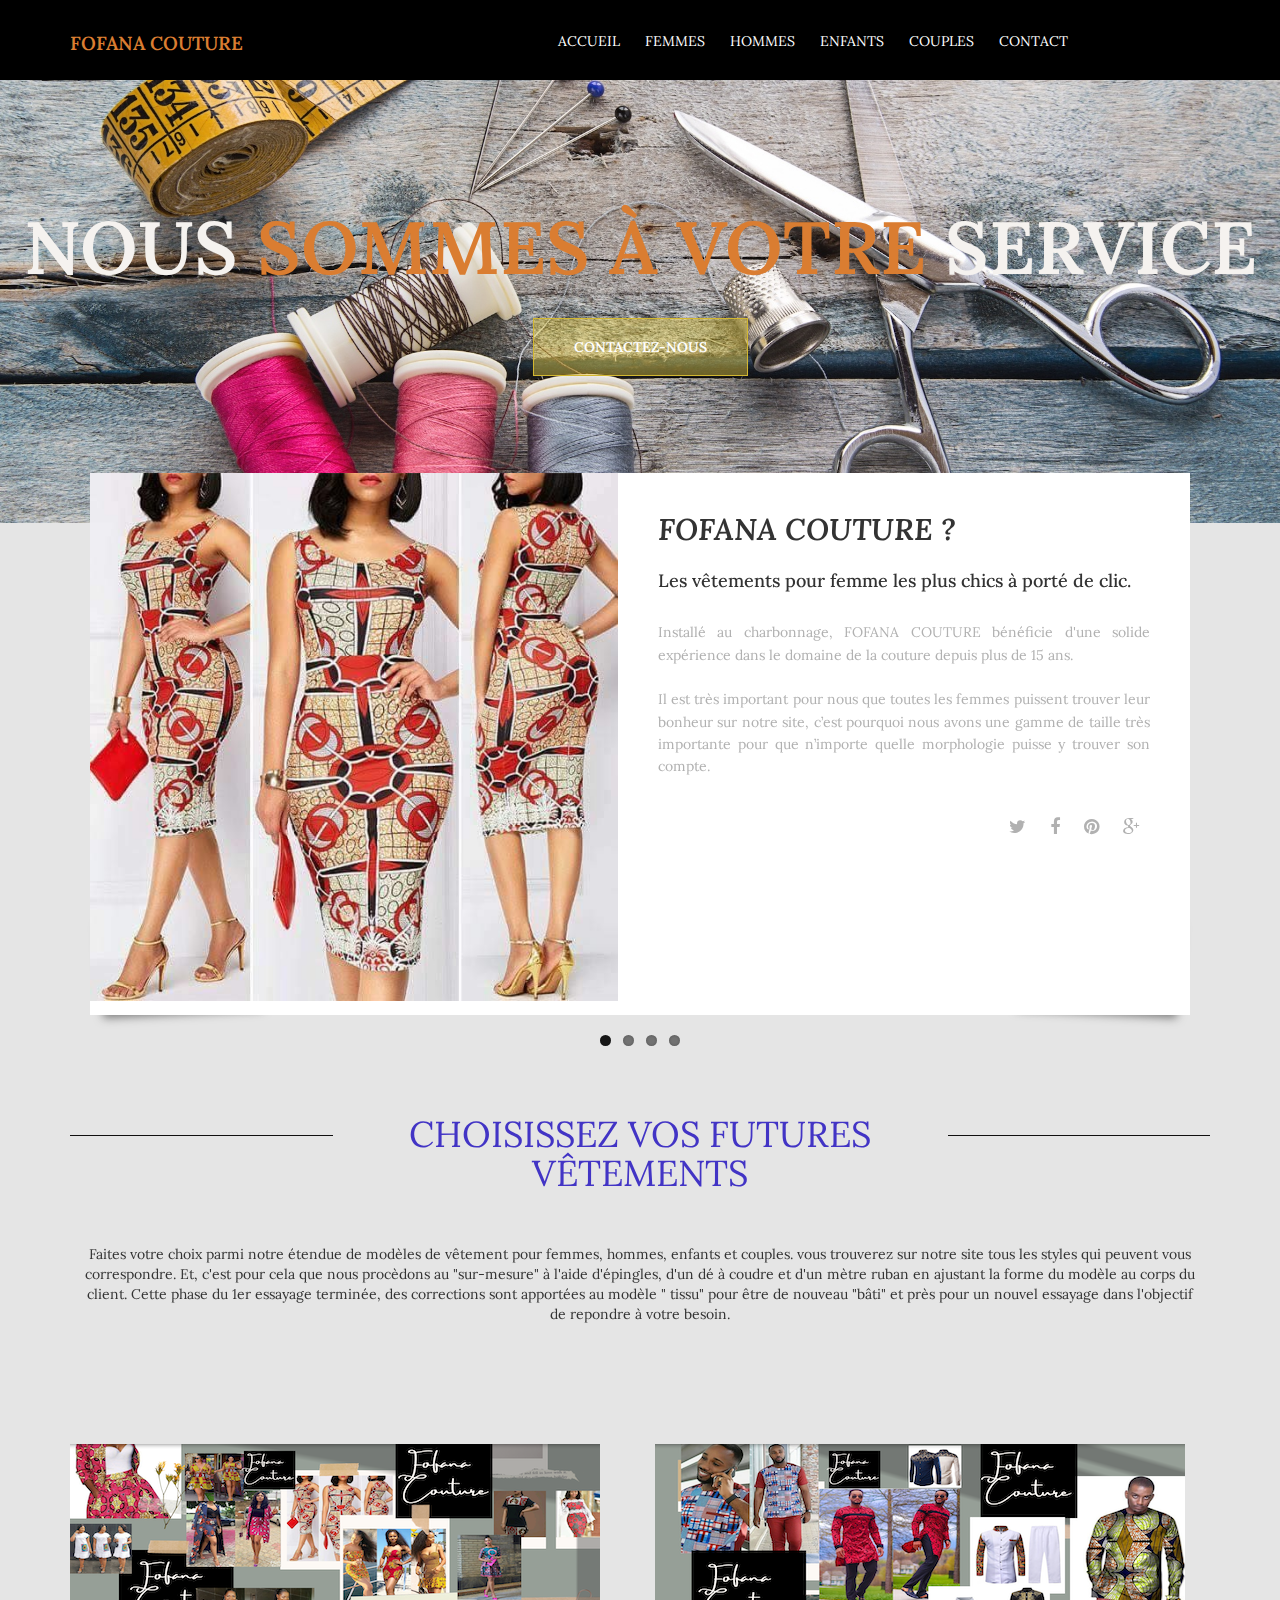
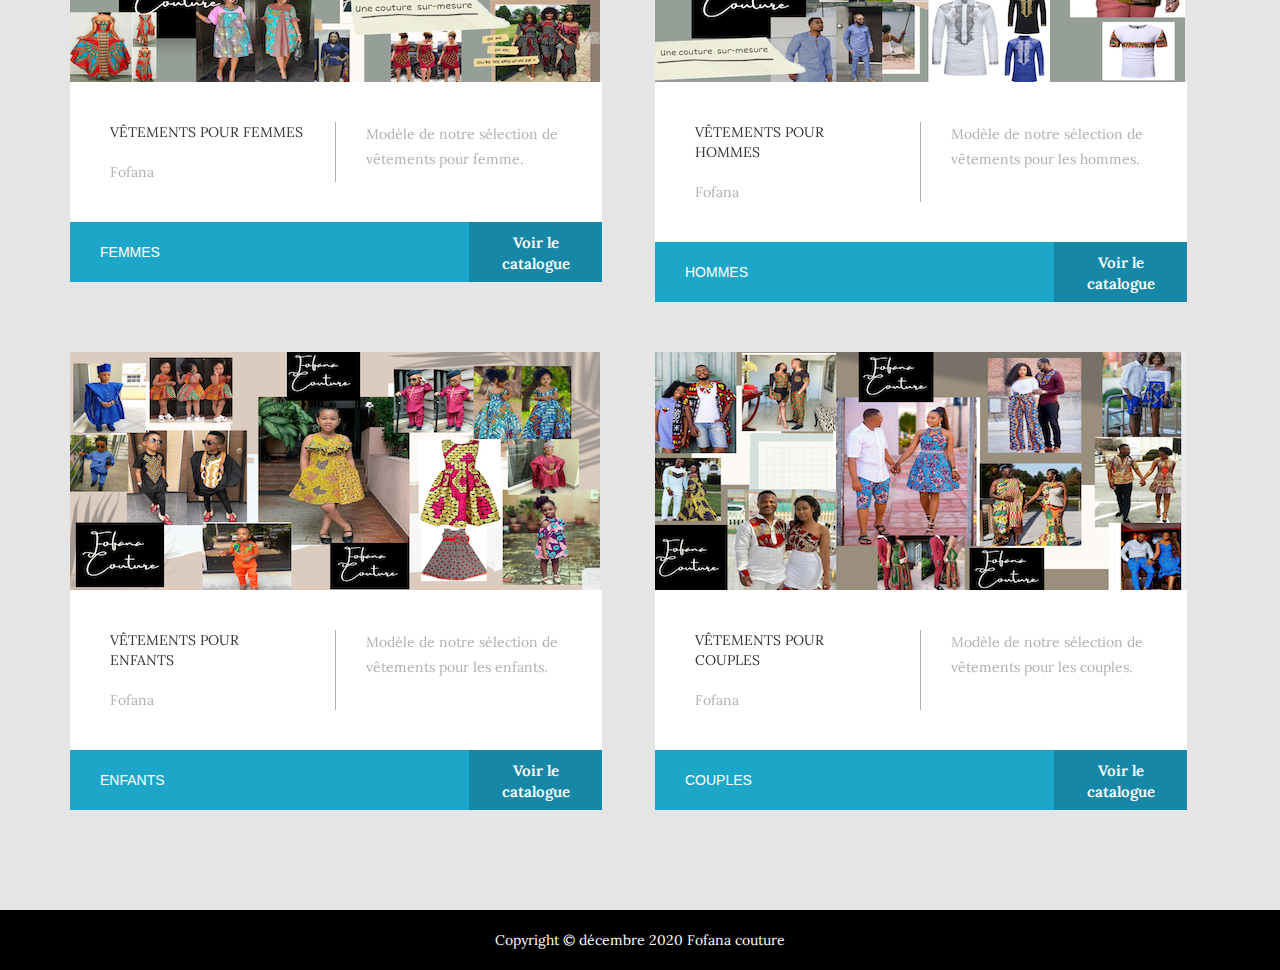
<file: index.html>
<!DOCTYPE html>
<html lang="fr">

<head>
    <meta charset="utf-8">
    <meta http-equiv="X-UA-Compatible" content="IE=edge">
    <title>Fofana couture</title>

    <!----------------------- Début favicon ------------------------------->
    <link rel="manifest" href="/manifest.json">
    <link rel="icon" href="favicon.ico" type="image/x-icon" />
    <link rel="apple-touch-icon" href="images/fofana-couture-icon-152.png">
    <meta name="viewport" content="width=device-width, initial-scale=1.0">
    <meta name="theme-color" content="white" />
    <meta name="apple-mobile-web-app-capable" content="yes">
    <meta name="apple-mobile-web-app-status-bar-style" content="black">
    <meta name="apple-mobile-web-app-title" content="fofana couture">
    <meta name="msapplication-TileImage" content="images/fofana-couture-icon-144.png">
    <meta name="msapplication-TileColor" content="#FFFFFF">

    <link href='http://fonts.googleapis.com/css?family=Open+Sans:400,300,400italic,600,700' rel='stylesheet' type='text/css'>
    <link href="css/font-awesome.min.css" rel="stylesheet">
    <link href="css/bootstrap.min.css" rel="stylesheet">
    <link href="css/bootstrap-datetimepicker.min.css" rel="stylesheet">
    <link href="css/flexslider.css" rel="stylesheet">
    <link href="css/templatemo-style.css" rel="stylesheet">
    <!-- File JS AO -->
    <link href="https://unpkg.com/aos@2.3.1/dist/aos.css" rel="stylesheet">
    <!-- File PWA-->
    <link rel="manifest" href="manifest.json">
    <script src="https://unpkg.com/aos@2.3.1/dist/aos.js"></script>
    <!-- Global site tag (gtag.js) - Google Analytics -->
    <script async src="https://www.googletagmanager.com/gtag/js?id=UA-169336795-1"></script>
    <script>
        window.dataLayer = window.dataLayer || [];

        function gtag() {
            dataLayer.push(arguments);
        }
        gtag('js', new Date());

        gtag('config', 'UA-169336795-1');
    </script>
    <!--<script>
        //if browser support service worker
        if ('serviceWorker' in navigator) {
            navigator.serviceWorker.register('sw.js');
        };
    </script>-->

</head>

<body class="tm-gray-bg">
    <!-- Header -->
    <div class="tm-header">
        <div class="container">
            <div class="row">
                <div class="col-lg-6 col-md-4 col-sm-3 tm-site-name-container">
                    <a href="#" class="tm-site-name">Fofana Couture</a>
                </div>
                <div class="col-lg-6 col-md-8 col-sm-9">
                    <div class="mobile-menu-icon">
                        <i class="fa fa-bars"></i>
                    </div>
                    <nav class="tm-nav">
                        <ul>
                            <li><a href="index.html" class="active">Accueil</a></li>
                            <li><a href="femmes.html">Femmes</a></li>
                            <li><a href="hommes.html">Hommes</a></li>

                            <li><a href="enfants.html">Enfants</a></li>
                            <li><a href="couples.html">Couples</a></li>
                            <li><a href="contact.html">Contact</a></li>
                        </ul>
                    </nav>
                </div>
            </div>
        </div>
    </div>

    <!----- Début de la section 1 : l'entête = header ----->
    <section class="tm-banner">
        <!-- Flexslider -->
        <div class="flexslider flexslider-banner">

            <ul class="slides">
                <li>
                    <div class="tm-banner-inner">
                        <h1 class="tm-banner-title">Nous <span class="tm-yellow-text">sommes à votre</span> service</h1>
                        <a href="contact.html" class="tm-banner-link">Contactez-nous</a>
                    </div>
                    <img src="images/accueil-header/header-fofana-1_5.jpg" alt="Image" />
                </li>

                <li>
                    <div class="tm-banner-inner">
                        <h1 class="tm-banner-title">Faites <span class="tm-yellow-text">votre </span>choix</h1>
                        <a href="contact.html" class="tm-banner-link">Contactez-nous</a>
                    </div>
                    <img src="images/accueil-header/header-fofana-1_8.jpg" alt="Image" />
                </li>

                <li>
                    <div class="tm-banner-inner">
                        <h1 class="tm-banner-title">Nous sommes là<span class="tm-yellow-text"></span> pour vous</h1>
                        <a href="contact.html" class="tm-banner-link">Contactez-nous</a>
                    </div>
                    <img src="images/accueil-header/header-fofana-1-0.jpeg" alt="Image" />
                </li>
                <li>
                    <div class="tm-banner-inner">
                        <h1 class="tm-banner-title">Faites <span class="tm-yellow-text">votre </span>choix</h1>
                        <a href="contact.html" class="tm-banner-link">Contactez-nous</a>
                    </div>
                    <img src="images/accueil-header/header-fofana-7.jpg" alt="Image" />
                </li>

            </ul>

        </div>
    </section>
    <!----- ## Fin de la section 1 : l'entête = header ##----->


    <!-- gray bg -->
    <section class="container tm-home-section-1" id="more">
        <div class="row">
            <!-- slider -->
            <div class="flexslider flexslider-about effect2">
                <ul class="slides">
                    <li>
                        <img src="images/fofana-1-2.jpg" alt="image" />
                        <div class="flex-caption">
                            <h2 class="slider-title">FOFANA COUTURE ?</h2>
                            <h3 class="slider-subtitle">Les vêtements pour femme les plus chics à porté de clic.</h3>
                            <p class="slider-description">Installé au charbonnage, FOFANA COUTURE bénéficie d'une solide expérience dans le domaine de la couture depuis plus de 15 ans.
                                <br><br> Il est très important pour nous que toutes les femmes puissent trouver leur bonheur sur notre site, c’est pourquoi nous avons une gamme de taille très importante pour que n’importe quelle morphologie puisse y trouver
                                son compte.</p>
                            <div class="slider-social">
                                <a href="#" class="tm-social-icon"><i class="fa fa-twitter"></i></a>
                                <a href="#" class="tm-social-icon"><i class="fa fa-facebook"></i></a>
                                <a href="#" class="tm-social-icon"><i class="fa fa-pinterest"></i></a>
                                <a href="#" class="tm-social-icon"><i class="fa fa-google-plus"></i></a>
                            </div>
                        </div>
                    </li>
                    <li>
                        <img src="images/fofana-hommes-2.jpg" alt="image" />
                        <div class="flex-caption">
                            <h2 class="slider-title">FOFANA COUTURE ?</h2>
                            <h3 class="slider-subtitle">Les vêtements pour les hommes les plus chics à porté de clic.</h3>
                            <p class="slider-description">Installé au charbonnage, FOFANA COUTURE bénéficie d'une solide expérience dans le domaine de la couture depuis plus de 15 ans.
                                <br><br> Il est très important pour nous que toutes les femmes puissent trouver leur bonheur sur notre site, c’est pourquoi nous avons une gamme de taille très importante pour que n’importe quelle morphologie puisse y trouver
                                son compte.</p>
                            <div class="slider-social">
                                <a href="#" class="tm-social-icon"><i class="fa fa-twitter"></i></a>
                                <a href="#" class="tm-social-icon"><i class="fa fa-facebook"></i></a>
                                <a href="#" class="tm-social-icon"><i class="fa fa-pinterest"></i></a>
                                <a href="#" class="tm-social-icon"><i class="fa fa-google-plus"></i></a>
                            </div>
                        </div>
                    </li>
                    <li>
                        <img src="images/fofana-enfants-1.jpg" alt="image" />
                        <div class="flex-caption">
                            <h2 class="slider-title">FOFANA COUTURE ?</h2>
                            <h3 class="slider-subtitle">Les vêtements pour les enfants les plus chics à porté de clic.</h3>
                            <p class="slider-description">Installé au charbonnage, FOFANA COUTURE bénéficie d'une solide expérience dans le domaine de la couture depuis plus de 15 ans.
                                <br><br> Il est très important pour nous que toutes les femmes puissent trouver leur bonheur sur notre site, c’est pourquoi nous avons une gamme de taille très importante pour que n’importe quelle morphologie puisse y trouver
                                son compte.</p>
                            <div class="slider-social">
                                <a href="#" class="tm-social-icon"><i class="fa fa-twitter"></i></a>
                                <a href="#" class="tm-social-icon"><i class="fa fa-facebook"></i></a>
                                <a href="#" class="tm-social-icon"><i class="fa fa-pinterest"></i></a>
                                <a href="#" class="tm-social-icon"><i class="fa fa-google-plus"></i></a>
                            </div>
                        </div>
                    </li>
                    <li>
                        <img src="images/fofana-couples-15.jpg" alt="image" />
                        <div class="flex-caption">
                            <h2 class="slider-title">FOFANA COUTURE ?</h2>
                            <h3 class="slider-subtitle">Les vêtements pour les couples les plus chics à porté de clic.</h3>
                            <p class="slider-description">Installé au charbonnage, FOFANA COUTURE bénéficie d'une solide expérience dans le domaine de la couture depuis plus de 15 ans.
                                <br><br> Il est très important pour nous que toutes les femmes puissent trouver leur bonheur sur notre site, c’est pourquoi nous avons une gamme de taille très importante pour que n’importe quelle morphologie puisse y trouver
                                son compte.</p>
                            <a href="#" class="tm-social-icon"><i class="fa fa-twitter"></i></a>
                            <a href="#" class="tm-social-icon"><i class="fa fa-facebook"></i></a>
                            <a href="#" class="tm-social-icon"><i class="fa fa-pinterest"></i></a>
                            <a href="#" class="tm-social-icon"><i class="fa fa-google-plus"></i></a>
                        </div>
            </div>
            </li>
            </ul>
        </div>
        </div>

        <div class="section-margin-top">
            <div class="row">
                <div class="tm-section-header">
                    <div class="col-lg-3 col-md-3 col-sm-3">
                        <hr>
                    </div>
                    <div class="col-lg-6 col-md-6 col-sm-6">
                        <h2 class="tm-section-title">Choisissez vos futures vêtements</h2>
                    </div>
                    <div class="col-lg-3 col-md-3 col-sm-3">
                        <hr>
                    </div>
                    <!----- Debut : Description des modèles ----->
                    <div class="row">
                        <div class="col-lg-12">
                            <p class="home-description">
                                Faites votre choix parmi notre étendue de modèles de vêtement pour femmes, hommes, enfants et couples. vous trouverez sur notre site tous les styles qui peuvent vous correspondre. Et, c'est pour cela que nous procèdons au "sur-mesure" à l'aide d'épingles,
                                d'un dé à coudre et d'un mètre ruban en ajustant la forme du modèle au corps du client. Cette phase du 1er essayage terminée, des corrections sont apportées au modèle " tissu" pour être de nouveau "bâti" et près pour un
                                nouvel essayage dans l'objectif de repondre à votre besoin.
                            </p>
                        </div>
                    </div>
                    <!-----## fin : Description des modèles ##----->
                </div>
            </div>
            <div class="row">
                <div class="col-lg-6 col-md-6 col-sm-6 col-xs-12">
                    <div class="tm-tours-box-1">
                        <img src="images/femmes.png" alt="image" class="img-responsive">
                        <div class="tm-tours-box-1-info">
                            <div class="tm-tours-box-1-info-left">
                                <p class="text-uppercase margin-bottom-20">Vêtements pour femmes</p>
                                <p class="gray-text">Fofana</p>
                            </div>
                            <div class="tm-tours-box-1-info-right">
                                <p class="gray-text tours-1-description">Modèle de notre sélection de vêtements pour femme.</p>
                            </div>
                        </div>
                        <div class="tm-tours-box-1-link">
                            <div class="tm-tours-box-1-link-left">
                                FEMMES
                            </div>
                            <a href="femmes.html" class="tm-tours-box-1-link-right">
								Voir le catalogue								
							</a>
                        </div>
                    </div>
                </div>
                <div class="col-lg-6 col-md-6 col-sm-6 col-xs-12">
                    <div class="tm-tours-box-1">
                        <img src="images/hommes.png" alt="image" class="img-responsive">
                        <div class="tm-tours-box-1-info">
                            <div class="tm-tours-box-1-info-left">
                                <p class="text-uppercase margin-bottom-20">Vêtements pour hommes</p>
                                <p class="gray-text">Fofana</p>
                            </div>
                            <div class="tm-tours-box-1-info-right">
                                <p class="gray-text tours-1-description">Modèle de notre sélection de vêtements pour les hommes.</p>
                            </div>
                        </div>
                        <div class="tm-tours-box-1-link">
                            <div class="tm-tours-box-1-link-left">
                                HOMMES
                            </div>
                            <a href="hommes.html" class="tm-tours-box-1-link-right">
								Voir le catalogue								
							</a>
                        </div>
                    </div>
                </div>
                <div class="col-lg-6 col-md-6 col-sm-6 col-xs-12">
                    <div class="tm-tours-box-1">
                        <img src="images/fofana-enfants.png" alt="image" class="img-responsive">
                        <div class="tm-tours-box-1-info">
                            <div class="tm-tours-box-1-info-left">
                                <p class="text-uppercase margin-bottom-20">Vêtements pour enfants</p>
                                <p class="gray-text">Fofana</p>
                            </div>
                            <div class="tm-tours-box-1-info-right">
                                <p class="gray-text tours-1-description">Modèle de notre sélection de vêtements pour les enfants.</p>
                            </div>
                        </div>
                        <div class="tm-tours-box-1-link">
                            <div class="tm-tours-box-1-link-left">
                                ENFANTS
                            </div>
                            <a href="enfants.html" class="tm-tours-box-1-link-right">
								Voir le catalogue								
							</a>
                        </div>
                    </div>
                </div>
                <div class="col-lg-6 col-md-6 col-sm-6 col-xs-12">
                    <div class="tm-tours-box-1">
                        <img src="images/fofana-couples.png" alt="image" class="img-responsive">
                        <div class="tm-tours-box-1-info">
                            <div class="tm-tours-box-1-info-left">
                                <p class="text-uppercase margin-bottom-20">Vêtements pour couples</p>
                                <p class="gray-text">Fofana</p>
                            </div>
                            <div class="tm-tours-box-1-info-right">
                                <p class="gray-text tours-1-description">Modèle de notre sélection de vêtements pour les couples.</p>
                            </div>
                        </div>
                        <div class="tm-tours-box-1-link">
                            <div class="tm-tours-box-1-link-left">
                                COUPLES
                            </div>
                            <a href="couples.html" class="tm-tours-box-1-link-right">
								Voir le catalogue								
							</a>
                        </div>
                    </div>
                </div>
            </div>
        </div>
    </section>
    <button id="back-to-top-btn">
        <i class="fa fa-angle-double-up"></i>
      </button>

    <footer class="tm-black-bg">
        <div class="container">
            <div class="row">
                <p class="tm-copyright-text">Copyright &copy; décembre 2020 Fofana couture</p>
            </div>
        </div>
    </footer>
    <!-- PWA -->
    <script src="js/main.js"></script>
    <!-- jQuery -->
    <script type="text/javascript" src="js/jquery-1.11.2.min.js"></script>
    <!-- jQuery -->
    <script type="text/javascript" src="js/bootstrap.min.js"></script>
    <!-- bootstrap js -->
    <script type="text/javascript" src="js/jquery.flexslider-min.js"></script>
    <!-- flexslider js -->
    <script type="text/javascript" src="js/templatemo-script.js"></script>
    <!-- Templatemo Script -->
    <!--<script src="js/loader.js"></script>-->
    <script src="js/back.js"></script>
    <script>
        $(function() {

            // https://css-tricks.com/snippets/jquery/smooth-scrolling/
            $('a[href*=#]:not([href=#])').click(function() {
                if (location.pathname.replace(/^\//, '') == this.pathname.replace(/^\//, '') && location.hostname == this.hostname) {
                    var target = $(this.hash);
                    target = target.length ? target : $('[name=' + this.hash.slice(1) + ']');
                    if (target.length) {
                        $('html,body').animate({
                            scrollTop: target.offset().top
                        }, 1000);
                        return false;
                    }
                }
            });
        });
        $(window).load(function() {
            // Flexsliders
            $('.flexslider.flexslider-banner').flexslider({
                controlNav: false
            });
            $('.flexslider').flexslider({
                animation: "slide",
                directionNav: false,
                slideshow: false
            });
        });
    </script>
    <!-- AOS -->
    <script>
        AOS.init();
    </script>
</body>

</html>
</file>
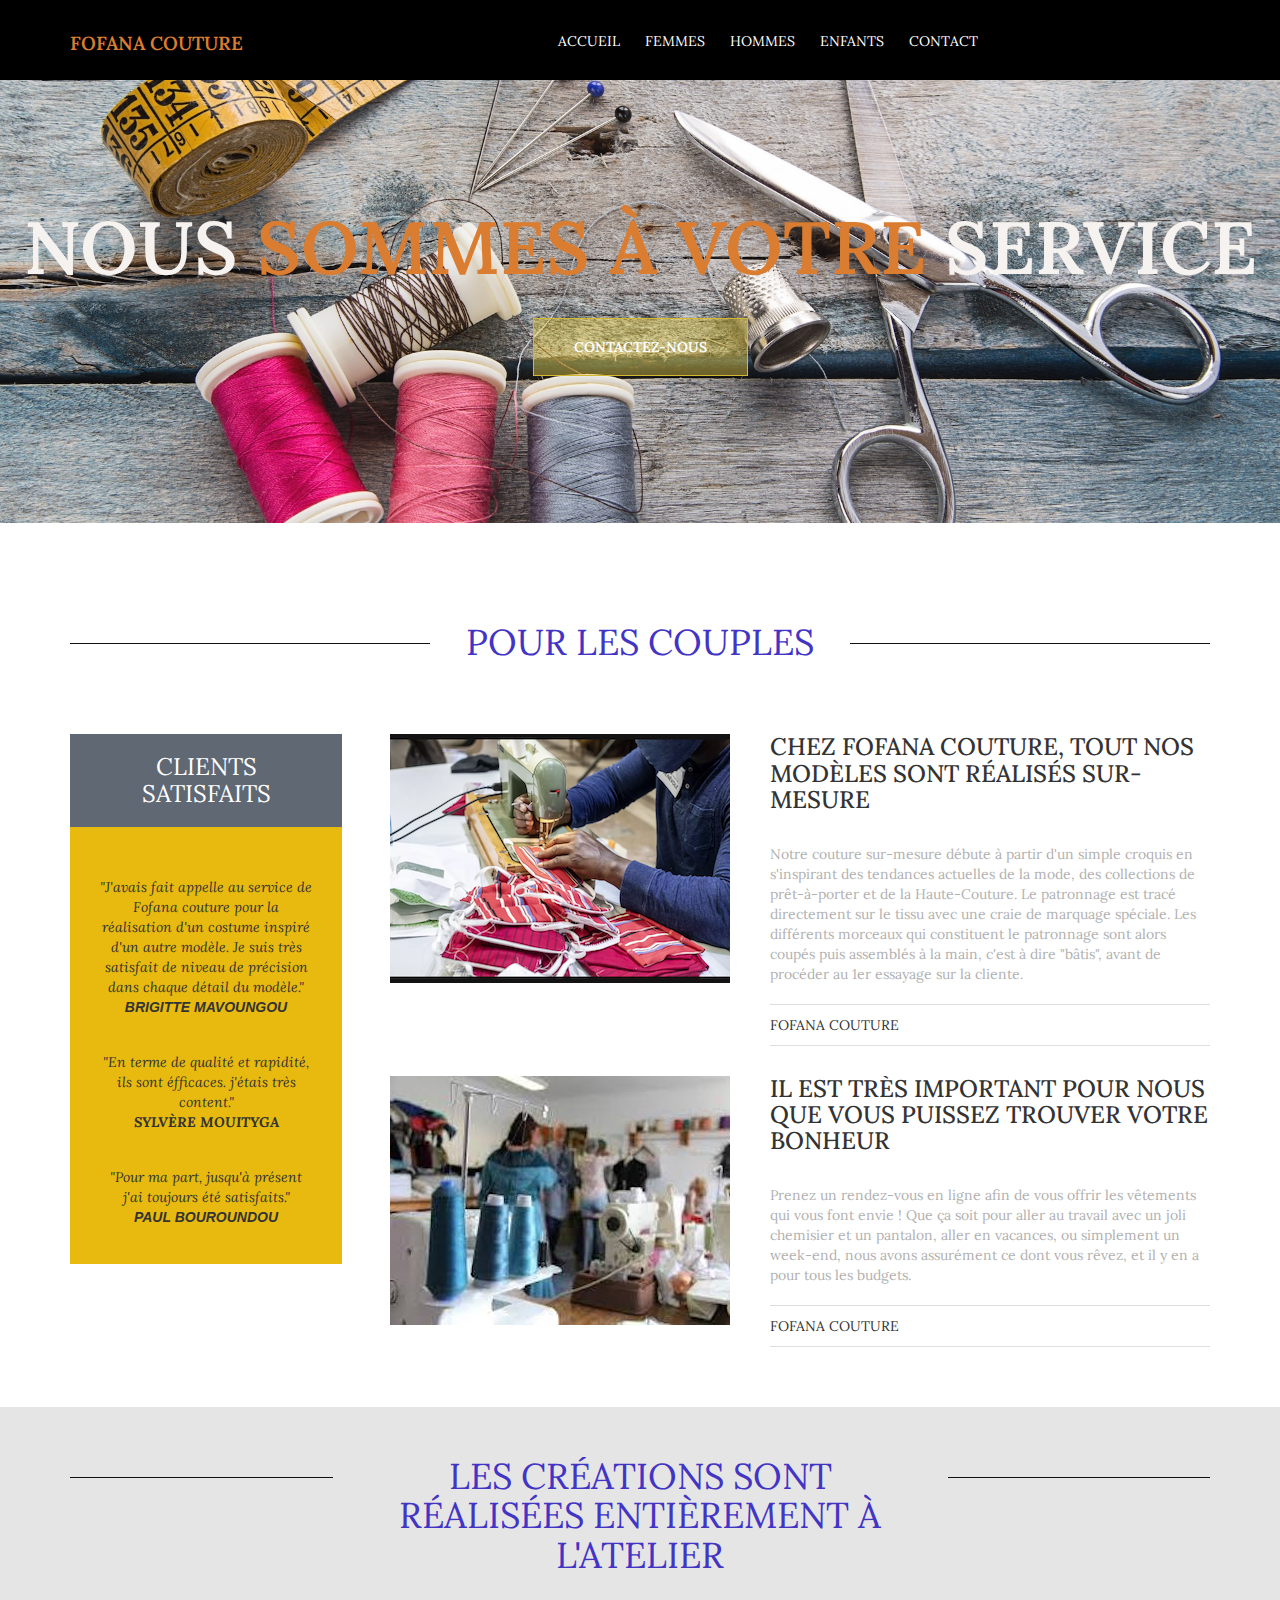
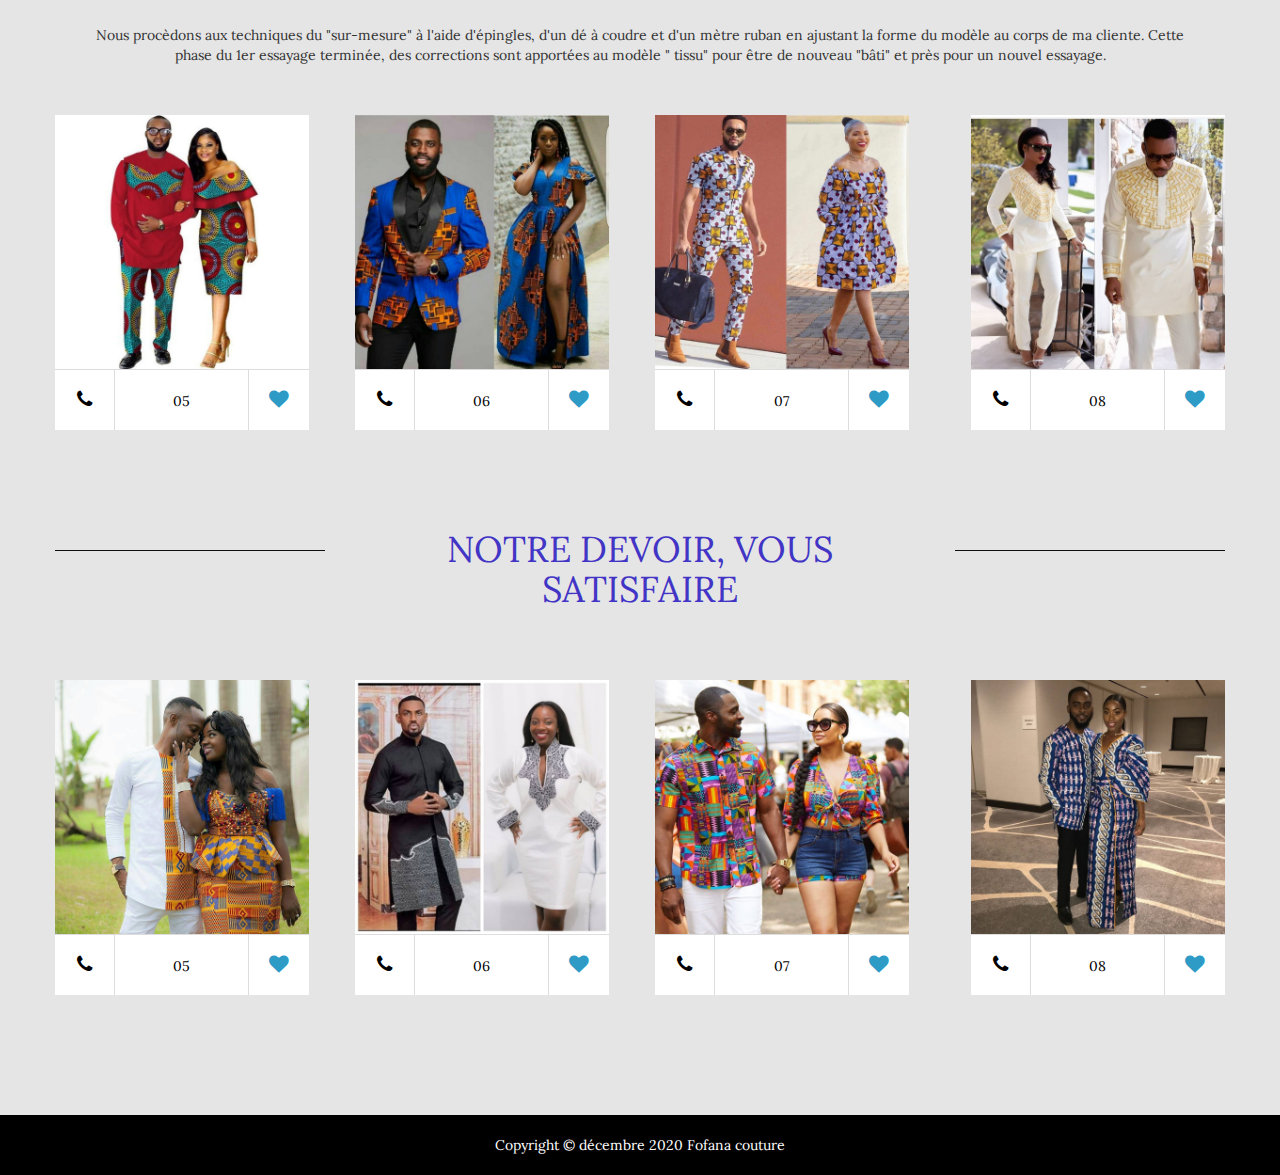
<file: couples.html>
<!DOCTYPE html>
<html lang="fr">

<head>
    <meta charset="utf-8">
    <meta http-equiv="X-UA-Compatible" content="IE=edge">
    <meta name="viewport" content="width=device-width, initial-scale=1">
    <title>Fofana couture</title>


    <!----------------------- favicon ------------------------------->
    <link rel="manifest" href="/manifest.json">
    <link rel="icon" href="favicon.ico" type="image/x-icon" />
    <link rel="apple-touch-icon" href="images/fofana-couture-icon-152.png">
    <meta name="viewport" content="width=device-width, initial-scale=1.0">
    <meta name="theme-color" content="white" />
    <meta name="apple-mobile-web-app-capable" content="yes">
    <meta name="apple-mobile-web-app-status-bar-style" content="black">
    <meta name="apple-mobile-web-app-title" content="fofana couture">
    <meta name="msapplication-TileImage" content="images/fofana-couture-icon-144.png">
    <meta name="msapplication-TileColor" content="#FFFFFF">

    <link href='http://fonts.googleapis.com/css?family=Open+Sans:400,300,400italic,600,700' rel='stylesheet' type='text/css'>
    <link href="css/font-awesome.min.css" rel="stylesheet">
    <link href="css/bootstrap.min.css" rel="stylesheet">
    <link href="css/bootstrap-datetimepicker.min.css" rel="stylesheet">
    <link href="css/flexslider.css" rel="stylesheet">
    <link href="css/templatemo-style.css" rel="stylesheet">
    <!-- File JS AO -->
    <link href="https://unpkg.com/aos@2.3.1/dist/aos.css" rel="stylesheet">
    <!-- File PWA-->
    <link rel="manifest" href="manifest.json">
    <script src="https://unpkg.com/aos@2.3.1/dist/aos.js"></script>
    <!-- Global site tag (gtag.js) - Google Analytics -->
    <script async src="https://www.googletagmanager.com/gtag/js?id=UA-169336795-1"></script>
    <script>
        window.dataLayer = window.dataLayer || [];

        function gtag() {
            dataLayer.push(arguments);
        }
        gtag('js', new Date());

        gtag('config', 'UA-169336795-1');
    </script>
</head>

<body class="tm-gray-bg">
    <!----- Début de la Navbar ----->
    <div class="tm-header">
        <div class="container">
            <div class="row">
                <div class="col-lg-6 col-md-4 col-sm-3 tm-site-name-container">
                    <a href="#" class="tm-site-name">Fofana Couture</a>
                </div>
                <div class="col-lg-6 col-md-8 col-sm-9">
                    <div class="mobile-menu-icon">
                        <i class="fa fa-bars"></i>
                    </div>
                    <nav class="tm-nav">
                        <ul>
                            <li><a href="index.html" class="active">Accueil</a></li>
                            <li><a href="femmes.html">femmes</a></li>
                            <li><a href="hommes.html">Hommes</a></li>
                            <li><a href="enfants.html">enfants</a></li>
                            <li><a href="contact.html">Contact</a></li>
                        </ul>
                    </nav>
                </div>
            </div>
        </div>
    </div>
    <!----- ## Fin de la Navbar ##----->

    <!----- Début de la section 1 : l'entête = header ----->
    <section class="tm-banner">
        <!-- Flexslider -->
        <div class="flexslider flexslider-banner">

            <ul class="slides">
                <li>
                    <div class="tm-banner-inner">
                        <h1 class="tm-banner-title">Nous <span class="tm-yellow-text">sommes à votre</span> service</h1>
                        <a href="contact.html" class="tm-banner-link">Contactez-nous</a>
                    </div>
                    <img src="images/accueil-header/header-fofana-1_5.jpg" alt="Image" />
                </li>

                <li>
                    <div class="tm-banner-inner">
                        <h1 class="tm-banner-title">Faites <span class="tm-yellow-text">votre </span>choix</h1>
                        <a href="contact.html" class="tm-banner-link">Contactez-nous</a>
                    </div>
                    <img src="images/accueil-header/header-fofana-1_8.jpg" alt="Image" />
                </li>

                <li>
                    <div class="tm-banner-inner">
                        <h1 class="tm-banner-title">Nous sommes <span class="tm-yellow-text">là</span> pour vous</h1>
                        <a href="contact.html" class="tm-banner-link">Contactez-nous</a>
                    </div>
                    <img src="images/accueil-header/header-fofana-1-0.jpeg" alt="Image" />
                </li>
                <li>
                    <div class="tm-banner-inner">
                        <h1 class="tm-banner-title">Faites <span class="tm-yellow-text">votre </span>choix</h1>
                        <a href="contact.html" class="tm-banner-link">Contactez-nous</a>
                    </div>
                    <img src="images/accueil-header/header-fofana-7.jpg" alt="Image" />
                </li>
            </ul>

        </div>
    </section>
    <!----- ## Fin de la section 1 : l'entête = header ##----->


    <!-----## Fin de la section 2 ##----->
    <!-- white bg -->
    <section class="tm-white-bg section-padding-bottom">
        <div class="container">
            <div class="row">
                <div class="tm-section-header section-margin-top">
                    <div class="col-lg-4 col-md-3 col-sm-3">
                        <hr>
                    </div>
                    <div class="col-lg-4 col-md-6 col-sm-6">
                        <h2 class="tm-section-title">Pour les couples</h2>
                    </div>
                    <div class="col-lg-4 col-md-3 col-sm-3">
                        <hr>
                    </div>
                </div>
            </div>
            <div class="row">
                <!-- Testimonial -->
                <div class="col-lg-12">
                    <div class="tm-what-we-do-right">
                        <div class="tm-about-box-2 margin-bottom-30">
                            <img src="images/tailleur-3.png" alt="image" class="tm-about-box-2-img">
                            <div class="tm-about-box-2-text">
                                <h3 class="tm-about-box-2-title">Chez Fofana Couture, tout nos modèles sont réalisés sur-mesure</h3>
                                <p class="tm-about-box-2-description gray-text">Notre couture sur-mesure débute à partir d'un simple croquis en s'inspirant des tendances actuelles de la mode, des collections de prêt-à-porter et de la Haute-Couture. Le patronnage est tracé directement sur le tissu avec
                                    une craie de marquage spéciale. Les différents morceaux qui constituent le patronnage sont alors coupés puis assemblés à la main, c'est à dire "bâtis", avant de procéder au 1er essayage sur la cliente.</p>
                                <p class="tm-about-box-2-footer">Fofana Couture</p>
                            </div>
                        </div>
                        <div class="tm-about-box-2">
                            <img src="images/tailleur-2.jpeg" alt="image" class="tm-about-box-2-img">
                            <div class="tm-about-box-2-text">
                                <h3 class="tm-about-box-2-title">Il est très important pour nous que vous puissez trouver votre bonheur</h3>
                                <p class="tm-about-box-2-description gray-text">Prenez un rendez-vous en ligne afin de vous offrir les vêtements qui vous font envie ! Que ça soit pour aller au travail avec un joli chemisier et un pantalon, aller en vacances, ou simplement un week-end, nous avons assurément
                                    ce dont vous rêvez, et il y en a pour tous les budgets.</p>
                                <p class="tm-about-box-2-footer">Fofana Couture</p>
                            </div>
                        </div>
                    </div>
                    <div class="tm-testimonials-box">
                        <h3 class="tm-testimonials-title">Clients satisfaits</h3>
                        <div class="tm-testimonials-content">
                            <div class="tm-testimonial">
                                <p>"J'avais fait appelle au service de Fofana couture pour la réalisation d'un costume inspiré d'un autre modèle. Je suis très satisfait de niveau de précision dans chaque détail du modèle."
                                </p>
                                <strong class="text-uppercase">Brigitte Mavoungou</strong>
                            </div>
                            <div class="tm-testimonial">
                                <p>"En terme de qualité et rapidité, ils sont éfficaces. j'étais très content."
                                    <p>
                                        <strong class="text-uppercase"><b>Sylvère Mouityga</b></strong>
                            </div>
                            <div class="tm-testimonial">
                                <p>"Pour ma part, jusqu'à présent j'ai toujours été satisfaits."
                                </p>
                                <strong class="text-uppercase">Paul Bouroundou</strong>
                            </div>
                        </div>
                    </div>
                </div>
            </div>
        </div>
    </section>
    <!-- gray bg -->
    <section class="container tm-home-section-1" id="more">


        <!----- Début : Card 2 ----->
        <div class="section-margin-top">
            <div class="row">
                <div class="tm-section-header">
                    <div class="col-lg-3 col-md-3 col-sm-3">
                        <hr>
                    </div>
                    <div class="col-lg-6 col-md-6 col-sm-6">
                        <h2 class="tm-section-title">Les créations sont réalisées entièrement à l'atelier</h2>
                    </div>
                    <div class="col-lg-3 col-md-3 col-sm-3">
                        <hr>
                    </div>

                    <!----- Debut : Description des modèles ----->
                    <div class="row">
                        <div class="col-lg-12">
                            <p class="home-description">Nous procèdons aux techniques du "sur-mesure" à l'aide d'épingles, d'un dé à coudre et d'un mètre ruban en ajustant la forme du modèle au corps de ma cliente. Cette phase du 1er essayage terminée, des corrections sont apportées
                                au modèle " tissu" pour être de nouveau "bâti" et près pour un nouvel essayage.</p>
                        </div>
                    </div>
                    <!-----## fin : Description des modèles ##----->
                    <div class="row">
                        <div class="col-lg-3 col-md-3 col-sm-6 col-xs-6 col-xxs-12">
                            <div class="tm-home-box-2">
                                <img src="images/couples/fofana-couples-1.jpg" alt="image" class="img-responsive">
                                <div class="tm-home-box-2-container">
                                    <a href="#" class="tm-home-box-2-link"><i class="fa fa-phone tm-home-box-2-icon border-right"></i></a>
                                    <a href="#" class="tm-home-box-2-link"><span class="tm-home-box-2-description">05</span></a>
                                    <a href="#" class="tm-home-box-2-link"><i class="fa fa-heart tm-home-box-2-icon border-left"></i></a>
                                </div>
                            </div>
                        </div>
                        <div class="col-lg-3 col-md-3 col-sm-6 col-xs-6 col-xxs-12">
                            <div class="tm-home-box-2">
                                <img src="images/couples/fofana-couples-2.jpg" alt="image" class="img-responsive">
                                <div class="tm-home-box-2-container">
                                    <a href="#" class="tm-home-box-2-link"><i class="fa fa-phone tm-home-box-2-icon border-right"></i></a>
                                    <a href="#" class="tm-home-box-2-link"><span class="tm-home-box-2-description">06</span></a>
                                    <a href="#" class="tm-home-box-2-link"><i class="fa fa-heart tm-home-box-2-icon border-left"></i></a>
                                </div>
                            </div>
                        </div>
                        <div class="col-lg-3 col-md-3 col-sm-6 col-xs-6 col-xxs-12">
                            <div class="tm-home-box-2">
                                <img src="images/couples/fofana-couples-3.jpg" alt="image" class="img-responsive">
                                <div class="tm-home-box-2-container">
                                    <a href="#" class="tm-home-box-2-link"><i class="fa fa-phone tm-home-box-2-icon border-right"></i></a>
                                    <a href="#" class="tm-home-box-2-link"><span class="tm-home-box-2-description">07</span></a>
                                    <a href="#" class="tm-home-box-2-link"><i class="fa fa-heart tm-home-box-2-icon border-left"></i></a>
                                </div>
                            </div>
                        </div>
                        <div class="col-lg-3 col-md-3 col-sm-6 col-xs-6 col-xxs-12">
                            <div class="tm-home-box-2 tm-home-box-2-right">
                                <img src="images/couples/fofana-couples-4.jpg" alt="image" class="img-responsive">
                                <div class="tm-home-box-2-container">
                                    <a href="#" class="tm-home-box-2-link"><i class="fa fa-phone tm-home-box-2-icon border-right"></i></a>
                                    <a href="#" class="tm-home-box-2-link"><span class="tm-home-box-2-description">08</span></a>
                                    <a href="#" class="tm-home-box-2-link"><i class="fa fa-heart tm-home-box-2-icon border-left"></i></a>
                                </div>
                            </div>
                        </div>
                    </div>
                    <!-----## Fin : Card 2 ##----->
                    <!----- Début : Card 3 ----->
                    <div class="section-margin-top">
                        <div class="row">
                            <div class="tm-section-header">
                                <div class="col-lg-3 col-md-3 col-sm-3">
                                    <hr>
                                </div>
                                <div class="col-lg-6 col-md-6 col-sm-6">
                                    <h2 class="tm-section-title">Notre devoir, vous satisfaire</h2>
                                </div>
                                <div class="col-lg-3 col-md-3 col-sm-3">
                                    <hr>
                                </div>

                            </div>
                        </div>

                        <div class="row">
                            <div class="col-lg-3 col-md-3 col-sm-6 col-xs-6 col-xxs-12">
                                <div class="tm-home-box-2">
                                    <img src="images/couples/fofana-couples-5.jpg" alt="image" class="img-responsive">
                                    <div class="tm-home-box-2-container">
                                        <a href="#" class="tm-home-box-2-link"><i class="fa fa-phone tm-home-box-2-icon border-right"></i></a>
                                        <a href="#" class="tm-home-box-2-link"><span class="tm-home-box-2-description">05</span></a>
                                        <a href="#" class="tm-home-box-2-link"><i class="fa fa-heart tm-home-box-2-icon border-left"></i></a>
                                    </div>
                                </div>
                            </div>
                            <div class="col-lg-3 col-md-3 col-sm-6 col-xs-6 col-xxs-12">
                                <div class="tm-home-box-2">
                                    <img src="images/couples/fofana-couples-6.jpg" alt="image" class="img-responsive">
                                    <div class="tm-home-box-2-container">
                                        <a href="#" class="tm-home-box-2-link"><i class="fa fa-phone tm-home-box-2-icon border-right"></i></a>
                                        <a href="#" class="tm-home-box-2-link"><span class="tm-home-box-2-description">06</span></a>
                                        <a href="#" class="tm-home-box-2-link"><i class="fa fa-heart tm-home-box-2-icon border-left"></i></a>
                                    </div>
                                </div>
                            </div>
                            <div class="col-lg-3 col-md-3 col-sm-6 col-xs-6 col-xxs-12">
                                <div class="tm-home-box-2">
                                    <img src="images/couples/fofana-couples-7.jpg" alt="image" class="img-responsive">
                                    <div class="tm-home-box-2-container">
                                        <a href="#" class="tm-home-box-2-link"><i class="fa fa-phone tm-home-box-2-icon border-right"></i></a>
                                        <a href="#" class="tm-home-box-2-link"><span class="tm-home-box-2-description">07</span></a>
                                        <a href="#" class="tm-home-box-2-link"><i class="fa fa-heart tm-home-box-2-icon border-left"></i></a>
                                    </div>
                                </div>
                            </div>
                            <div class="col-lg-3 col-md-3 col-sm-6 col-xs-6 col-xxs-12">
                                <div class="tm-home-box-2 tm-home-box-2-right">
                                    <img src="images/couples/fofana-couples-8.jpg" alt="image" class="img-responsive">
                                    <div class="tm-home-box-2-container">
                                        <a href="#" class="tm-home-box-2-link"><i class="fa fa-phone tm-home-box-2-icon border-right"></i></a>
                                        <a href="#" class="tm-home-box-2-link"><span class="tm-home-box-2-description">08</span></a>
                                        <a href="#" class="tm-home-box-2-link"><i class="fa fa-heart tm-home-box-2-icon border-left"></i></a>
                                    </div>
                                </div>
                            </div>
                        </div>
                        <!-----## Fin : Card 3 ##----->
    </section>
    <button id="back-to-top-btn">
        <i class="fa fa-angle-double-up"></i>
      </button>

    <!----- Début du pied de la page footer ----->
    <footer class="tm-black-bg">
        <div class="container">
            <div class="row">
                <p class="tm-copyright-text">Copyright &copy; décembre 2020 Fofana couture</p>
            </div>
        </div>
    </footer>
    <script type="text/javascript" src="js/jquery-1.11.2.min.js"></script>
    <!-- jQuery -->
    <script type="text/javascript" src="js/moment.js"></script>
    <!-- moment.js -->
    <script type="text/javascript" src="js/bootstrap.min.js"></script>
    <!-- bootstrap js -->
    <script type="text/javascript" src="js/bootstrap-datetimepicker.min.js"></script>
    <!-- bootstrap date time picker js, http://eonasdan.github.io/bootstrap-datetimepicker/ -->
    <script type="text/javascript" src="js/jquery.flexslider-min.js"></script>
    <!--
	<script src="js/froogaloop.js"></script>
	<script src="js/jquery.fitvid.js"></script>
-->
    <script type="text/javascript" src="js/templatemo-script.js"></script>
    <!-- Templatemo Script -->
    <!--<script src="js/loader.js"></script>-->
    <script src="js/back.js"></script>
    <script>
        // HTML document is loaded. DOM is ready.
        $(function() {

            $('#hotelCarTabs a').click(function(e) {
                e.preventDefault()
                $(this).tab('show')
            })

            $('.date').datetimepicker({
                format: 'MM/DD/YYYY'
            });
            $('.date-time').datetimepicker();

            // https://css-tricks.com/snippets/jquery/smooth-scrolling/
            $('a[href*=#]:not([href=#])').click(function() {
                if (location.pathname.replace(/^\//, '') == this.pathname.replace(/^\//, '') && location.hostname == this.hostname) {
                    var target = $(this.hash);
                    target = target.length ? target : $('[name=' + this.hash.slice(1) + ']');
                    if (target.length) {
                        $('html,body').animate({
                            scrollTop: target.offset().top
                        }, 1000);
                        return false;
                    }
                }
            });
        });
        $(window).load(function() {
            // Vimeo API nonsense
            //	For images only
            $('.flexslider').flexslider({
                controlNav: false
            });


        });
    </script>
    <!-- AOS -->
    <script>
        AOS.init();
    </script>
</body>

</html>
</file>
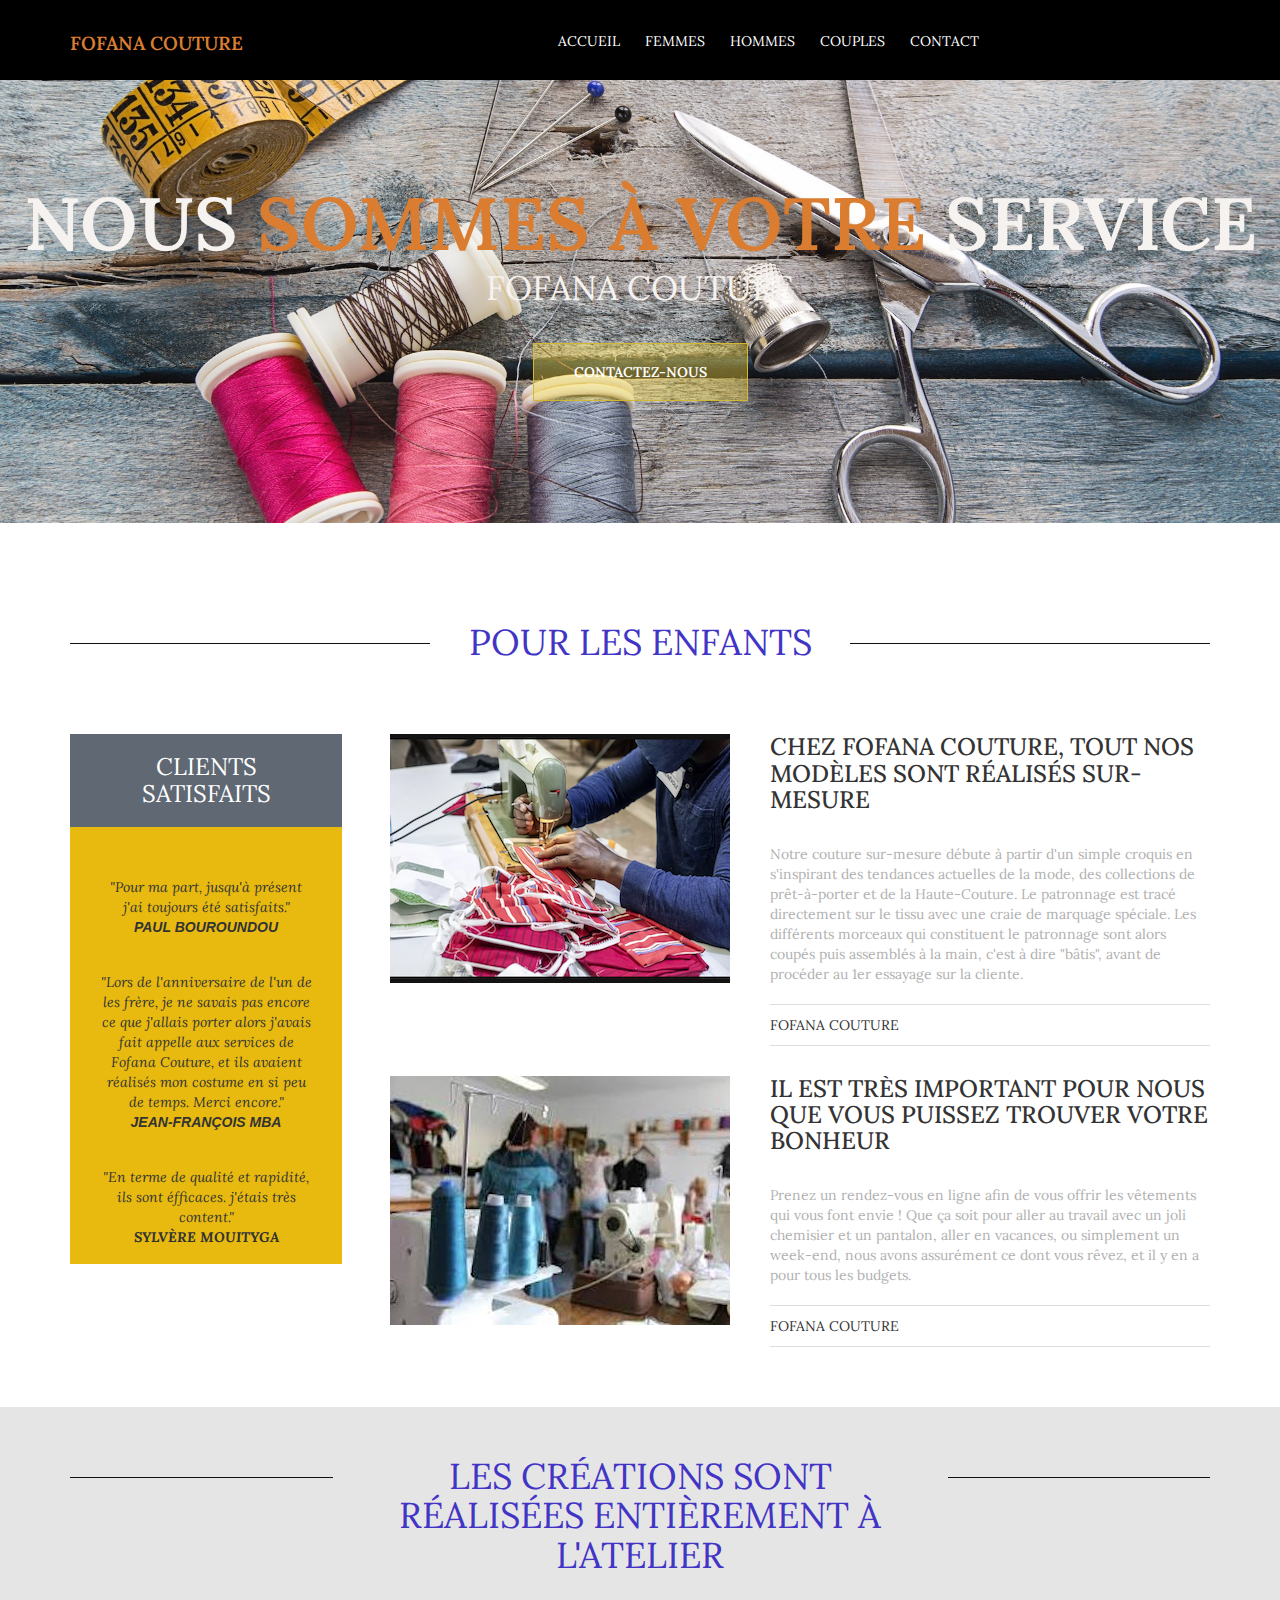
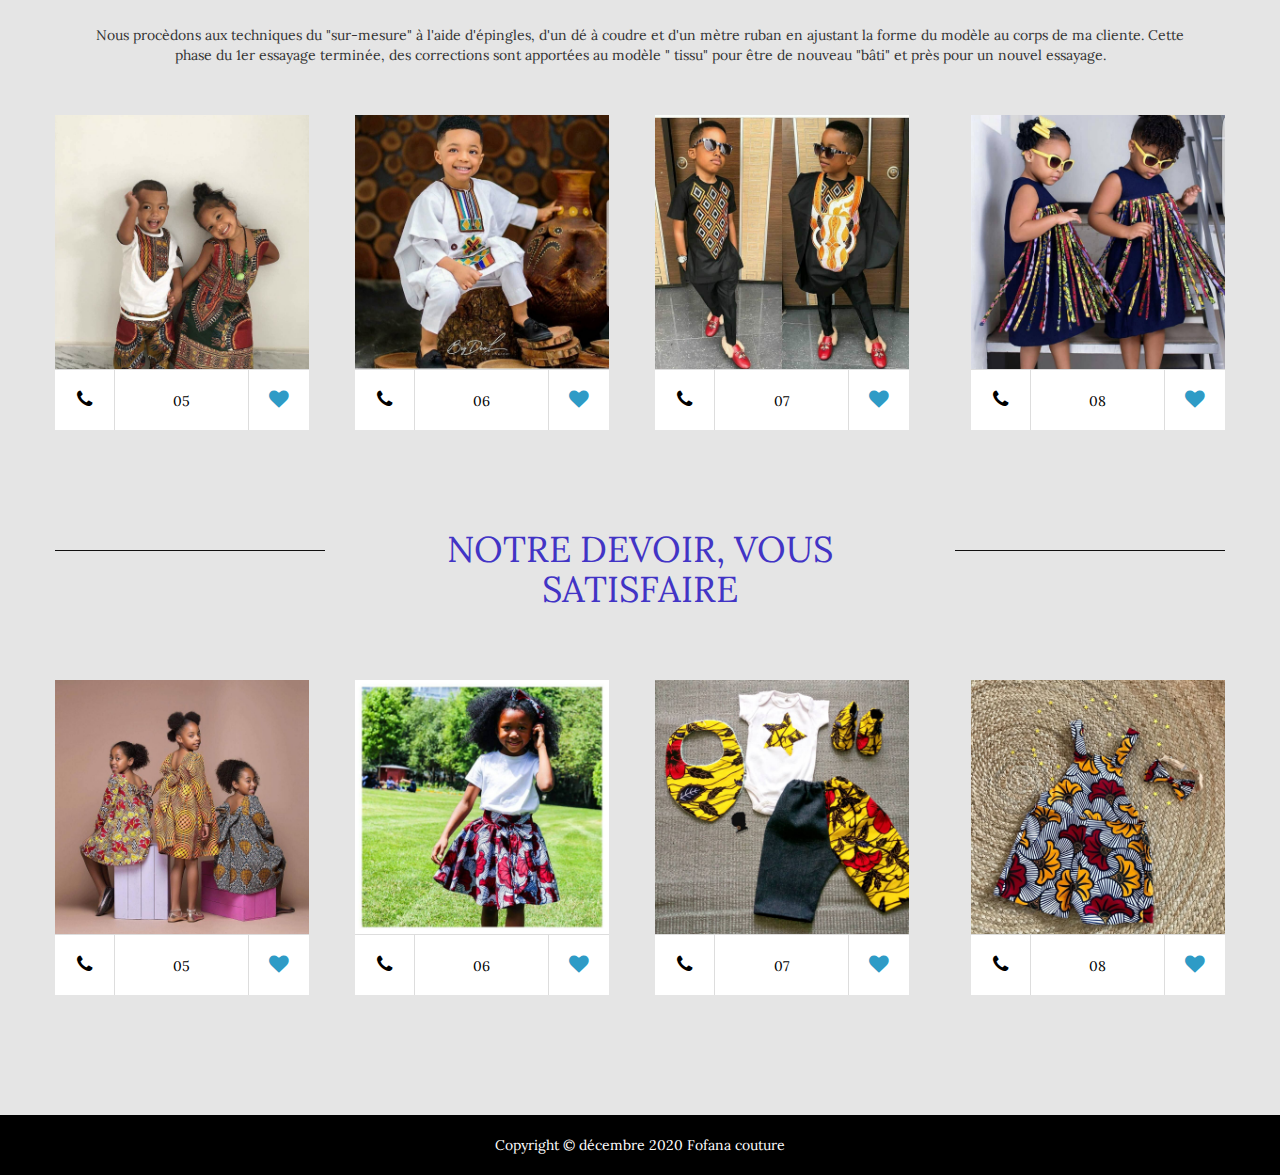
<file: enfants.html>
<!DOCTYPE html>
<html lang="fr">

<head>
    <meta charset="utf-8">
    <meta http-equiv="X-UA-Compatible" content="IE=edge">
    <meta name="viewport" content="width=device-width, initial-scale=1">
    <title>Fofana couture</title>


    <!----------------------- favicon ------------------------------->
    <link rel="manifest" href="/manifest.json">
    <link rel="icon" href="favicon.ico" type="image/x-icon" />
    <link rel="apple-touch-icon" href="images/fofana-couture-icon-152.png">
    <meta name="viewport" content="width=device-width, initial-scale=1.0">
    <meta name="theme-color" content="white" />
    <meta name="apple-mobile-web-app-capable" content="yes">
    <meta name="apple-mobile-web-app-status-bar-style" content="black">
    <meta name="apple-mobile-web-app-title" content="fofana couture">
    <meta name="msapplication-TileImage" content="images/fofana-couture-icon-144.png">
    <meta name="msapplication-TileColor" content="#FFFFFF">

    <link href='http://fonts.googleapis.com/css?family=Open+Sans:400,300,400italic,600,700' rel='stylesheet' type='text/css'>
    <link href="css/font-awesome.min.css" rel="stylesheet">
    <link href="css/bootstrap.min.css" rel="stylesheet">
    <link href="css/bootstrap-datetimepicker.min.css" rel="stylesheet">
    <link href="css/flexslider.css" rel="stylesheet">
    <link href="css/templatemo-style.css" rel="stylesheet">
    <!-- File JS AO -->
    <link href="https://unpkg.com/aos@2.3.1/dist/aos.css" rel="stylesheet">
    <!-- File PWA-->
    <link rel="manifest" href="manifest.json">
    <script src="https://unpkg.com/aos@2.3.1/dist/aos.js"></script>
    <!-- Global site tag (gtag.js) - Google Analytics -->
    <script async src="https://www.googletagmanager.com/gtag/js?id=UA-169336795-1"></script>
    <script>
        window.dataLayer = window.dataLayer || [];

        function gtag() {
            dataLayer.push(arguments);
        }
        gtag('js', new Date());

        gtag('config', 'UA-169336795-1');
    </script>
</head>

<body class="tm-gray-bg">
    <!----- Début de la Navbar ----->
    <div class="tm-header">
        <div class="container">
            <div class="row">
                <div class="col-lg-6 col-md-4 col-sm-3 tm-site-name-container">
                    <a href="#" class="tm-site-name">Fofana Couture</a>
                </div>
                <div class="col-lg-6 col-md-8 col-sm-9">
                    <div class="mobile-menu-icon">
                        <i class="fa fa-bars"></i>
                    </div>
                    <nav class="tm-nav">
                        <ul>
                            <li><a href="index.html" class="active">Accueil</a></li>
                            <li><a href="femmes.html">Femmes</a></li>
                            <li><a href="hommes.html">Hommes</a></li>
                            <li><a href="couples.html">Couples</a></li>
                            <li><a href="contact.html">Contact</a></li>
                        </ul>
                    </nav>
                </div>
            </div>
        </div>
    </div>
    <!----- ## Fin de la Navbar ##----->

    <!----- Début de la section 1 : l'entête = header ----->
    <section class="tm-banner">
        <!-- Flexslider -->
        <div class="flexslider flexslider-banner">

            <ul class="slides">
                <li>
                    <div class="tm-banner-inner">
                        <h1 class="tm-banner-title">Nous <span class="tm-yellow-text">sommes à votre</span> service</h1>
                        <p class="tm-banner-subtitle">Fofana Couture</p>
                        <a href="contact.html" class="tm-banner-link">Contactez-nous</a>
                    </div>
                    <img src="images/accueil-header/header-fofana-1_5.jpg" alt="Image" />
                </li>

                <li>
                    <div class="tm-banner-inner">
                        <h1 class="tm-banner-title">Faites <span class="tm-yellow-text">votre </span>choix</h1>
                        <a href="contact.html" class="tm-banner-link">Contactez-nous</a>
                    </div>
                    <img src="images/accueil-header/header-fofana-1_8.jpg" alt="Image" />
                </li>

                <li>
                    <div class="tm-banner-inner">
                        <h1 class="tm-banner-title">Nous sommes <span class="tm-yellow-text">là</span> pour vous</h1>
                        <a href="contact.html" class="tm-banner-link">Contactez-nous</a>
                    </div>
                    <img src="images/accueil-header/header-fofana-1-0.jpeg" alt="Image" />
                </li>
                <li>
                    <div class="tm-banner-inner">
                        <h1 class="tm-banner-title">Faites <span class="tm-yellow-text">votre </span>choix</h1>
                        <a href="contact.html" class="tm-banner-link">Contactez-nous</a>
                    </div>
                    <img src="images/accueil-header/header-fofana-7.jpg" alt="Image" />
                </li>
            </ul>

        </div>
    </section>
    <!----- ## Fin de la section 1 : l'entête = header ##----->


    <!-----## Fin de la section 2 ##----->
    <!-- white bg -->
    <section class="tm-white-bg section-padding-bottom">
        <div class="container">
            <div class="row">
                <div class="tm-section-header section-margin-top">
                    <div class="col-lg-4 col-md-3 col-sm-3">
                        <hr>
                    </div>
                    <div class="col-lg-4 col-md-6 col-sm-6">
                        <h2 class="tm-section-title">Pour les enfants</h2>
                    </div>
                    <div class="col-lg-4 col-md-3 col-sm-3">
                        <hr>
                    </div>
                </div>
            </div>
            <div class="row">
                <!-- Testimonial -->
                <div class="col-lg-12">
                    <div class="tm-what-we-do-right">
                        <div class="tm-about-box-2 margin-bottom-30">
                            <img src="images/tailleur-3.png" alt="image" class="tm-about-box-2-img">
                            <div class="tm-about-box-2-text">
                                <h3 class="tm-about-box-2-title">Chez Fofana Couture, tout nos modèles sont réalisés sur-mesure</h3>
                                <p class="tm-about-box-2-description gray-text">Notre couture sur-mesure débute à partir d'un simple croquis en s'inspirant des tendances actuelles de la mode, des collections de prêt-à-porter et de la Haute-Couture. Le patronnage est tracé directement sur le tissu avec
                                    une craie de marquage spéciale. Les différents morceaux qui constituent le patronnage sont alors coupés puis assemblés à la main, c'est à dire "bâtis", avant de procéder au 1er essayage sur la cliente.</p>
                                <p class="tm-about-box-2-footer">Fofana Couture</p>
                            </div>
                        </div>
                        <div class="tm-about-box-2">
                            <img src="images/tailleur-2.jpeg" alt="image" class="tm-about-box-2-img">
                            <div class="tm-about-box-2-text">
                                <h3 class="tm-about-box-2-title">Il est très important pour nous que vous puissez trouver votre bonheur</h3>
                                <p class="tm-about-box-2-description gray-text">Prenez un rendez-vous en ligne afin de vous offrir les vêtements qui vous font envie ! Que ça soit pour aller au travail avec un joli chemisier et un pantalon, aller en vacances, ou simplement un week-end, nous avons assurément
                                    ce dont vous rêvez, et il y en a pour tous les budgets.</p>
                                <p class="tm-about-box-2-footer">Fofana Couture</p>
                            </div>
                        </div>
                    </div>
                    <div class="tm-testimonials-box">
                        <h3 class="tm-testimonials-title">Clients satisfaits</h3>
                        <div class="tm-testimonials-content">
                            <div class="tm-testimonial">
                                <p>"Pour ma part, jusqu'à présent j'ai toujours été satisfaits."
                                </p>
                                <strong class="text-uppercase">Paul Bouroundou</strong>
                            </div>
                            <div class="tm-testimonial">
                                <p>"Lors de l'anniversaire de l'un de les frère, je ne savais pas encore ce que j'allais porter alors j'avais fait appelle aux services de Fofana Couture, et ils avaient réalisés mon costume en si peu de temps. Merci encore."</p>
                                <strong class="text-uppercase">Jean-François MBA</strong>
                            </div>
                            <div class="tm-testimonial">
                                <p>"En terme de qualité et rapidité, ils sont éfficaces. j'étais très content."
                                    <p>
                                        <strong class="text-uppercase"><b>Sylvère Mouityga</b></strong>
                            </div>
                        </div>
                    </div>
                </div>
            </div>
        </div>
    </section>
    <!-- gray bg -->
    <section class="container tm-home-section-1" id="more">


        <!----- Début : Card 2 ----->
        <div class="section-margin-top">
            <div class="row">
                <div class="tm-section-header">
                    <div class="col-lg-3 col-md-3 col-sm-3">
                        <hr>
                    </div>
                    <div class="col-lg-6 col-md-6 col-sm-6">
                        <h2 class="tm-section-title">Les créations sont réalisées entièrement à l'atelier</h2>
                    </div>
                    <div class="col-lg-3 col-md-3 col-sm-3">
                        <hr>
                    </div>

                    <!----- Debut : Description des modèles ----->
                    <div class="row">
                        <div class="col-lg-12">
                            <p class="home-description">Nous procèdons aux techniques du "sur-mesure" à l'aide d'épingles, d'un dé à coudre et d'un mètre ruban en ajustant la forme du modèle au corps de ma cliente. Cette phase du 1er essayage terminée, des corrections sont apportées
                                au modèle " tissu" pour être de nouveau "bâti" et près pour un nouvel essayage.</p>
                        </div>
                    </div>
                    <!-----## fin : Description des modèles ##----->
                    <div class="row">
                        <div class="col-lg-3 col-md-3 col-sm-6 col-xs-6 col-xxs-12">
                            <div class="tm-home-box-2">
                                <img src="images/enfants/fofana-enfants-12.jpg" alt="image" class="img-responsive">
                                <div class="tm-home-box-2-container">
                                    <a href="#" class="tm-home-box-2-link"><i class="fa fa-phone tm-home-box-2-icon border-right"></i></a>
                                    <a href="#" class="tm-home-box-2-link"><span class="tm-home-box-2-description">05</span></a>
                                    <a href="#" class="tm-home-box-2-link"><i class="fa fa-heart tm-home-box-2-icon border-left"></i></a>
                                </div>
                            </div>
                        </div>
                        <div class="col-lg-3 col-md-3 col-sm-6 col-xs-6 col-xxs-12">
                            <div class="tm-home-box-2">
                                <img src="images/enfants/fofana-enfants-2.jpg" alt="image" class="img-responsive">
                                <div class="tm-home-box-2-container">
                                    <a href="#" class="tm-home-box-2-link"><i class="fa fa-phone tm-home-box-2-icon border-right"></i></a>
                                    <a href="#" class="tm-home-box-2-link"><span class="tm-home-box-2-description">06</span></a>
                                    <a href="#" class="tm-home-box-2-link"><i class="fa fa-heart tm-home-box-2-icon border-left"></i></a>
                                </div>
                            </div>
                        </div>
                        <div class="col-lg-3 col-md-3 col-sm-6 col-xs-6 col-xxs-12">
                            <div class="tm-home-box-2">
                                <img src="images/enfants/fofana-enfants-1.jpg" alt="image" class="img-responsive">
                                <div class="tm-home-box-2-container">
                                    <a href="#" class="tm-home-box-2-link"><i class="fa fa-phone tm-home-box-2-icon border-right"></i></a>
                                    <a href="#" class="tm-home-box-2-link"><span class="tm-home-box-2-description">07</span></a>
                                    <a href="#" class="tm-home-box-2-link"><i class="fa fa-heart tm-home-box-2-icon border-left"></i></a>
                                </div>
                            </div>
                        </div>
                        <div class="col-lg-3 col-md-3 col-sm-6 col-xs-6 col-xxs-12">
                            <div class="tm-home-box-2 tm-home-box-2-right">
                                <img src="images/enfants/fofana-enfants-3.jpg" alt="image" class="img-responsive">
                                <div class="tm-home-box-2-container">
                                    <a href="#" class="tm-home-box-2-link"><i class="fa fa-phone tm-home-box-2-icon border-right"></i></a>
                                    <a href="#" class="tm-home-box-2-link"><span class="tm-home-box-2-description">08</span></a>
                                    <a href="#" class="tm-home-box-2-link"><i class="fa fa-heart tm-home-box-2-icon border-left"></i></a>
                                </div>
                            </div>
                        </div>
                    </div>
                    <!-----## Fin : Card 2 ##----->
                    <!----- Début : Card 3 ----->
                    <div class="section-margin-top">
                        <div class="row">
                            <div class="tm-section-header">
                                <div class="col-lg-3 col-md-3 col-sm-3">
                                    <hr>
                                </div>
                                <div class="col-lg-6 col-md-6 col-sm-6">
                                    <h2 class="tm-section-title">Notre devoir, vous satisfaire</h2>
                                </div>
                                <div class="col-lg-3 col-md-3 col-sm-3">
                                    <hr>
                                </div>

                            </div>
                        </div>

                        <div class="row">
                            <div class="col-lg-3 col-md-3 col-sm-6 col-xs-6 col-xxs-12">
                                <div class="tm-home-box-2">
                                    <img src="images/enfants/fofana-enfants-5.jpg" alt="image" class="img-responsive">
                                    <div class="tm-home-box-2-container">
                                        <a href="#" class="tm-home-box-2-link"><i class="fa fa-phone tm-home-box-2-icon border-right"></i></a>
                                        <a href="#" class="tm-home-box-2-link"><span class="tm-home-box-2-description">05</span></a>
                                        <a href="#" class="tm-home-box-2-link"><i class="fa fa-heart tm-home-box-2-icon border-left"></i></a>
                                    </div>
                                </div>
                            </div>
                            <div class="col-lg-3 col-md-3 col-sm-6 col-xs-6 col-xxs-12">
                                <div class="tm-home-box-2">
                                    <img src="images/enfants/fofana-enfants-4.jpg" alt="image" class="img-responsive">
                                    <div class="tm-home-box-2-container">
                                        <a href="#" class="tm-home-box-2-link"><i class="fa fa-phone tm-home-box-2-icon border-right"></i></a>
                                        <a href="#" class="tm-home-box-2-link"><span class="tm-home-box-2-description">06</span></a>
                                        <a href="#" class="tm-home-box-2-link"><i class="fa fa-heart tm-home-box-2-icon border-left"></i></a>
                                    </div>
                                </div>
                            </div>
                            <div class="col-lg-3 col-md-3 col-sm-6 col-xs-6 col-xxs-12">
                                <div class="tm-home-box-2">
                                    <img src="images/enfants/fofana-enfants-10.jpg" alt="image" class="img-responsive">
                                    <div class="tm-home-box-2-container">
                                        <a href="#" class="tm-home-box-2-link"><i class="fa fa-phone tm-home-box-2-icon border-right"></i></a>
                                        <a href="#" class="tm-home-box-2-link"><span class="tm-home-box-2-description">07</span></a>
                                        <a href="#" class="tm-home-box-2-link"><i class="fa fa-heart tm-home-box-2-icon border-left"></i></a>
                                    </div>
                                </div>
                            </div>
                            <div class="col-lg-3 col-md-3 col-sm-6 col-xs-6 col-xxs-12">
                                <div class="tm-home-box-2 tm-home-box-2-right">
                                    <img src="images/enfants/fofana-enfants-6.jpg" alt="image" class="img-responsive">
                                    <div class="tm-home-box-2-container">
                                        <a href="#" class="tm-home-box-2-link"><i class="fa fa-phone tm-home-box-2-icon border-right"></i></a>
                                        <a href="#" class="tm-home-box-2-link"><span class="tm-home-box-2-description">08</span></a>
                                        <a href="#" class="tm-home-box-2-link"><i class="fa fa-heart tm-home-box-2-icon border-left"></i></a>
                                    </div>
                                </div>
                            </div>
                        </div>
                        <!-----## Fin : Card 3 ##----->
    </section>

    <button id="back-to-top-btn">
        <i class="fa fa-angle-double-up"></i>
      </button>
    <!----- Début du pied de la page footer ----->
    <footer class="tm-black-bg">
        <div class="container">
            <div class="row">
                <p class="tm-copyright-text">Copyright &copy; décembre 2020 Fofana couture</p>
            </div>
        </div>
    </footer>
    <script type="text/javascript" src="js/jquery-1.11.2.min.js"></script>
    <!-- jQuery -->
    <script type="text/javascript" src="js/moment.js"></script>
    <!-- moment.js -->
    <script type="text/javascript" src="js/bootstrap.min.js"></script>
    <!-- bootstrap js -->
    <script type="text/javascript" src="js/bootstrap-datetimepicker.min.js"></script>
    <!-- bootstrap date time picker js, http://eonasdan.github.io/bootstrap-datetimepicker/ -->
    <script type="text/javascript" src="js/jquery.flexslider-min.js"></script>
    <!--
	<script src="js/froogaloop.js"></script>
	<script src="js/jquery.fitvid.js"></script>
-->
    <script type="text/javascript" src="js/templatemo-script.js"></script>
    <!-- Templatemo Script -->
    <!--<script src="js/loader.js"></script>-->
    <script src="js/back.js"></script>
    <script>
        // HTML document is loaded. DOM is ready.
        $(function() {

            $('#hotelCarTabs a').click(function(e) {
                e.preventDefault()
                $(this).tab('show')
            })

            $('.date').datetimepicker({
                format: 'MM/DD/YYYY'
            });
            $('.date-time').datetimepicker();

            // https://css-tricks.com/snippets/jquery/smooth-scrolling/
            $('a[href*=#]:not([href=#])').click(function() {
                if (location.pathname.replace(/^\//, '') == this.pathname.replace(/^\//, '') && location.hostname == this.hostname) {
                    var target = $(this.hash);
                    target = target.length ? target : $('[name=' + this.hash.slice(1) + ']');
                    if (target.length) {
                        $('html,body').animate({
                            scrollTop: target.offset().top
                        }, 1000);
                        return false;
                    }
                }
            });
        });
        $(window).load(function() {
            // Vimeo API nonsense
            //	For images only
            $('.flexslider').flexslider({
                controlNav: false
            });


        });
    </script>
    <!-- AOS -->
    <script>
        AOS.init();
    </script>
</body>

</html>
</file>
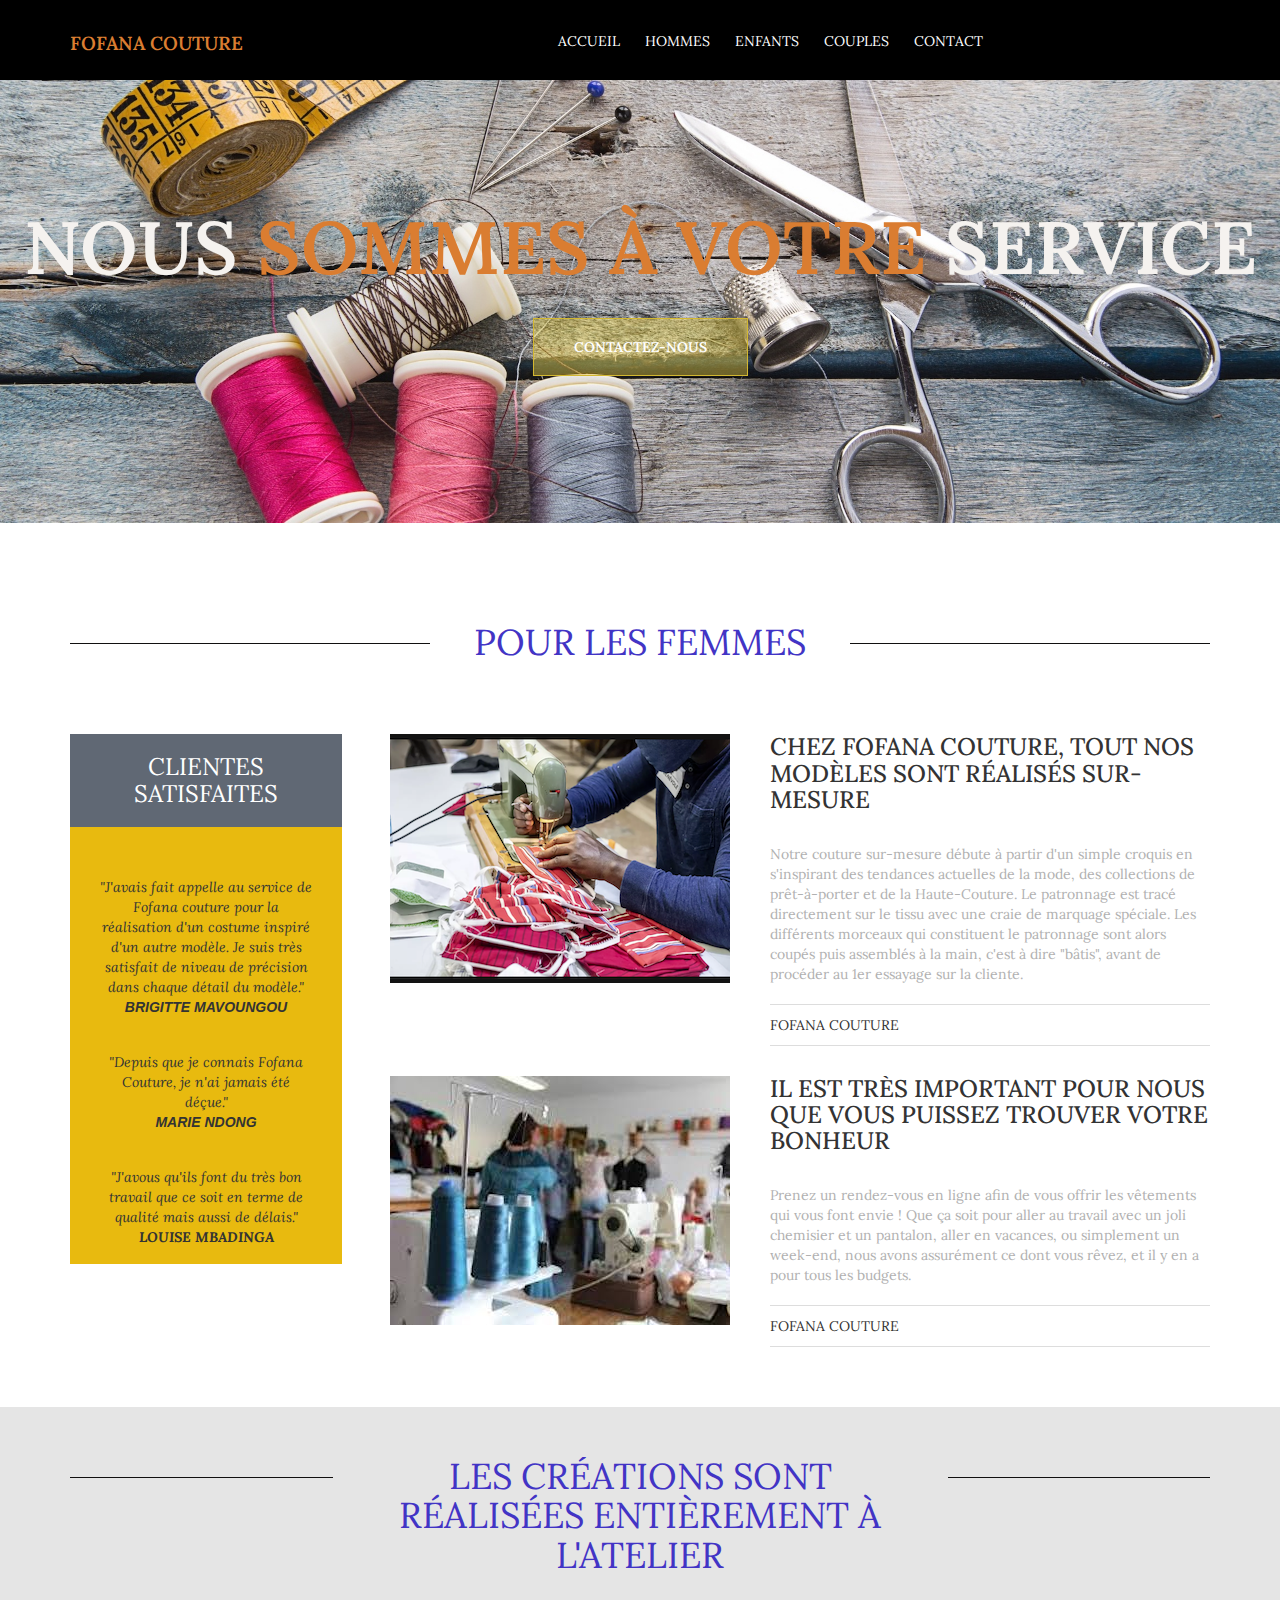
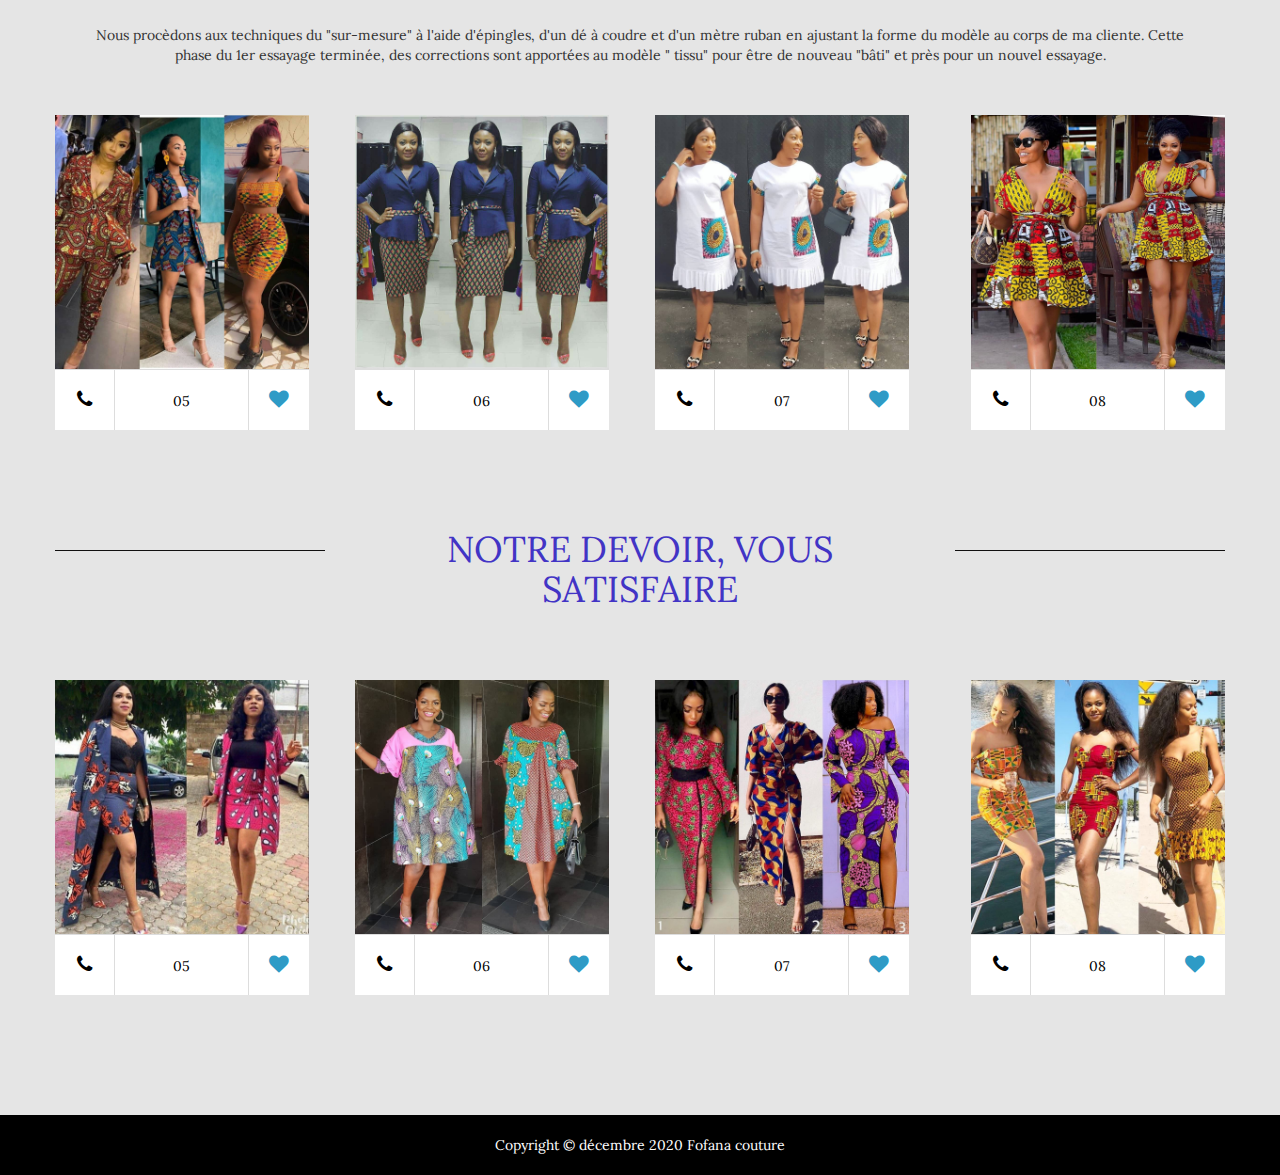
<file: femmes.html>
<!DOCTYPE html>
<html lang="fr">

<head>
    <meta charset="utf-8">
    <meta http-equiv="X-UA-Compatible" content="IE=edge">
    <meta name="viewport" content="width=device-width, initial-scale=1">
    <title>Fofana couture</title>

    <!----------------------- favicon ------------------------------->
    <link rel="manifest" href="/manifest.json">
    <link rel="icon" href="favicon.ico" type="image/x-icon" />
    <link rel="apple-touch-icon" href="images/fofana-couture-icon-152.png">
    <meta name="viewport" content="width=device-width, initial-scale=1.0">
    <meta name="theme-color" content="white" />
    <meta name="apple-mobile-web-app-capable" content="yes">
    <meta name="apple-mobile-web-app-status-bar-style" content="black">
    <meta name="apple-mobile-web-app-title" content="fofana couture">
    <meta name="msapplication-TileImage" content="images/fofana-couture-icon-144.png">
    <meta name="msapplication-TileColor" content="#FFFFFF">

    <link href='http://fonts.googleapis.com/css?family=Open+Sans:400,300,400italic,600,700' rel='stylesheet' type='text/css'>
    <link href="css/font-awesome.min.css" rel="stylesheet">
    <link href="css/bootstrap.min.css" rel="stylesheet">
    <link href="css/bootstrap-datetimepicker.min.css" rel="stylesheet">
    <link href="css/flexslider.css" rel="stylesheet">
    <link href="css/templatemo-style.css" rel="stylesheet">
    <!-- File JS AO -->
    <link href="https://unpkg.com/aos@2.3.1/dist/aos.css" rel="stylesheet">
    <!-- File PWA-->
    <link rel="manifest" href="manifest.json">
    <script src="https://unpkg.com/aos@2.3.1/dist/aos.js"></script>
    <!-- Global site tag (gtag.js) - Google Analytics -->
    <script async src="https://www.googletagmanager.com/gtag/js?id=UA-169336795-1"></script>
    <script>
        window.dataLayer = window.dataLayer || [];

        function gtag() {
            dataLayer.push(arguments);
        }
        gtag('js', new Date());

        gtag('config', 'UA-169336795-1');
    </script>
</head>

<body class="tm-gray-bg">
    <!----- Début de la Navbar ----->
    <div class="tm-header">
        <div class="container">
            <div class="row">
                <div class="col-lg-6 col-md-4 col-sm-3 tm-site-name-container">
                    <a href="#" class="tm-site-name">Fofana Couture</a>
                </div>
                <div class="col-lg-6 col-md-8 col-sm-9">
                    <div class="mobile-menu-icon">
                        <i class="fa fa-bars"></i>
                    </div>
                    <nav class="tm-nav">
                        <ul>
                            <li><a href="index.html" class="active">Accueil</a></li>
                            <li><a href="hommes.html">Hommes</a></li>
                            <li><a href="enfants.html">Enfants</a></li>
                            <li><a href="couples.html">Couples</a></li>
                            <li><a href="contact.html">Contact</a></li>
                        </ul>
                    </nav>
                </div>
            </div>
        </div>
    </div>
    <!----- ## Fin de la Navbar ##----->

    <!----- Début de la section 1 : l'entête = header ----->
    <section class="tm-banner">
        <!-- Flexslider -->
        <div class="flexslider flexslider-banner">

            <ul class="slides">
                <li>
                    <div class="tm-banner-inner">
                        <h1 class="tm-banner-title">Nous <span class="tm-yellow-text">sommes à votre</span> service</h1>
                        <a href="contact.html" class="tm-banner-link">Contactez-nous</a>
                    </div>
                    <img src="images/accueil-header/header-fofana-1_5.jpg" alt="Image" />
                </li>

                <li>
                    <div class="tm-banner-inner">
                        <h1 class="tm-banner-title">Faites <span class="tm-yellow-text">votre </span>choix</h1>
                        <a href="contact.html" class="tm-banner-link">Contactez-nous</a>
                    </div>
                    <img src="images/accueil-header/header-fofana-1_8.jpg" alt="Image" />
                </li>

                <li>
                    <div class="tm-banner-inner">
                        <h1 class="tm-banner-title">Nous sommes <span class="tm-yellow-text">là</span> pour vous</h1>
                        <a href="contact.html" class="tm-banner-link">Contactez-nous</a>
                    </div>
                    <img src="images/accueil-header/header-fofana-1-0.jpeg" alt="Image" />
                </li>
                <li>
                    <div class="tm-banner-inner">
                        <h1 class="tm-banner-title">Faites <span class="tm-yellow-text">votre </span>choix</h1>
                        <a href="contact.html" class="tm-banner-link">Contactez-nous</a>
                    </div>
                    <img src="images/accueil-header/header-fofana-7.jpg" alt="Image" />
                </li>
            </ul>

        </div>
    </section>
    <!----- ## Fin de la section 1 : l'entête = header ##----->


    <!-----## Fin de la section 2 ##----->
    <!-- white bg -->
    <section class="tm-white-bg section-padding-bottom">
        <div class="container">
            <div class="row">
                <div class="tm-section-header section-margin-top">
                    <div class="col-lg-4 col-md-3 col-sm-3">
                        <hr>
                    </div>
                    <div class="col-lg-4 col-md-6 col-sm-6">
                        <h2 class="tm-section-title">Pour les femmes</h2>
                    </div>
                    <div class="col-lg-4 col-md-3 col-sm-3">
                        <hr>
                    </div>
                </div>
            </div>
            <div class="row">
                <!-- Testimonial -->
                <div class="col-lg-12">
                    <div class="tm-what-we-do-right">
                        <div class="tm-about-box-2 margin-bottom-30">
                            <img src="images/tailleur-3.png" alt="image" class="tm-about-box-2-img">
                            <div class="tm-about-box-2-text">
                                <h3 class="tm-about-box-2-title">Chez Fofana Couture, tout nos modèles sont réalisés sur-mesure</h3>
                                <p class="tm-about-box-2-description gray-text">Notre couture sur-mesure débute à partir d'un simple croquis en s'inspirant des tendances actuelles de la mode, des collections de prêt-à-porter et de la Haute-Couture. Le patronnage est tracé directement sur le tissu avec
                                    une craie de marquage spéciale. Les différents morceaux qui constituent le patronnage sont alors coupés puis assemblés à la main, c'est à dire "bâtis", avant de procéder au 1er essayage sur la cliente.</p>
                                <p class="tm-about-box-2-footer">Fofana Couture</p>
                            </div>
                        </div>
                        <div class="tm-about-box-2">
                            <img src="images/tailleur-2.jpeg" alt="image" class="tm-about-box-2-img">
                            <div class="tm-about-box-2-text">
                                <h3 class="tm-about-box-2-title">Il est très important pour nous que vous puissez trouver votre bonheur</h3>
                                <p class="tm-about-box-2-description gray-text">Prenez un rendez-vous en ligne afin de vous offrir les vêtements qui vous font envie ! Que ça soit pour aller au travail avec un joli chemisier et un pantalon, aller en vacances, ou simplement un week-end, nous avons assurément
                                    ce dont vous rêvez, et il y en a pour tous les budgets.</p>
                                <p class="tm-about-box-2-footer">Fofana Couture</p>
                            </div>
                        </div>
                    </div>
                    <div class="tm-testimonials-box">
                        <h3 class="tm-testimonials-title">Clientes satisfaites</h3>
                        <div class="tm-testimonials-content">
                            <div class="tm-testimonial">
                                <p>"J'avais fait appelle au service de Fofana couture pour la réalisation d'un costume inspiré d'un autre modèle. Je suis très satisfait de niveau de précision dans chaque détail du modèle."
                                </p>
                                <strong class="text-uppercase">Brigitte Mavoungou</strong>
                            </div>
                            <div class="tm-testimonial">
                                <p>"Depuis que je connais Fofana Couture, je n'ai jamais été déçue."</p>
                                <strong class="text-uppercase">Marie Ndong</strong>
                            </div>
                            <div class="tm-testimonial">
                                <p>"J'avous qu'ils font du très bon travail que ce soit en terme de qualité mais aussi de délais."
                                    <p>
                                        <strong class="text-uppercase"><b>Louise Mbadinga</b></strong>
                            </div>
                        </div>
                    </div>
                </div>
            </div>
        </div>
    </section>
    <!-- gray bg -->
    <section class="container tm-home-section-1" id="more">


        <!----- Début : Card 2 ----->
        <div class="section-margin-top">
            <div class="row">
                <div class="tm-section-header">
                    <div class="col-lg-3 col-md-3 col-sm-3">
                        <hr>
                    </div>
                    <div class="col-lg-6 col-md-6 col-sm-6">
                        <h2 class="tm-section-title">Les créations sont réalisées entièrement à l'atelier</h2>
                    </div>
                    <div class="col-lg-3 col-md-3 col-sm-3">
                        <hr>
                    </div>

                    <!----- Debut : Description des modèles ----->
                    <div class="row">
                        <div class="col-lg-12">
                            <p class="home-description">Nous procèdons aux techniques du "sur-mesure" à l'aide d'épingles, d'un dé à coudre et d'un mètre ruban en ajustant la forme du modèle au corps de ma cliente. Cette phase du 1er essayage terminée, des corrections sont apportées
                                au modèle " tissu" pour être de nouveau "bâti" et près pour un nouvel essayage.</p>
                        </div>
                    </div>
                    <!-----## fin : Description des modèles ##----->
                    <div class="row">
                        <div class="col-lg-3 col-md-3 col-sm-6 col-xs-6 col-xxs-12">
                            <div class="tm-home-box-2">
                                <img src="images/femmes/fofana-1-8.jpg" alt="image" class="img-responsive">
                                <div class="tm-home-box-2-container">
                                    <a href="#" class="tm-home-box-2-link"><i class="fa fa-phone tm-home-box-2-icon border-right"></i></a>
                                    <a href="#" class="tm-home-box-2-link"><span class="tm-home-box-2-description">05</span></a>
                                    <a href="#" class="tm-home-box-2-link"><i class="fa fa-heart tm-home-box-2-icon border-left"></i></a>
                                </div>
                            </div>
                        </div>
                        <div class="col-lg-3 col-md-3 col-sm-6 col-xs-6 col-xxs-12">
                            <div class="tm-home-box-2">
                                <img src="images/femmes/fofana-1-4.jpg" alt="image" class="img-responsive">
                                <div class="tm-home-box-2-container">
                                    <a href="#" class="tm-home-box-2-link"><i class="fa fa-phone tm-home-box-2-icon border-right"></i></a>
                                    <a href="#" class="tm-home-box-2-link"><span class="tm-home-box-2-description">06</span></a>
                                    <a href="#" class="tm-home-box-2-link"><i class="fa fa-heart tm-home-box-2-icon border-left"></i></a>
                                </div>
                            </div>
                        </div>
                        <div class="col-lg-3 col-md-3 col-sm-6 col-xs-6 col-xxs-12">
                            <div class="tm-home-box-2">
                                <img src="images/femmes/fofana-1-10.jpg" alt="image" class="img-responsive">
                                <div class="tm-home-box-2-container">
                                    <a href="#" class="tm-home-box-2-link"><i class="fa fa-phone tm-home-box-2-icon border-right"></i></a>
                                    <a href="#" class="tm-home-box-2-link"><span class="tm-home-box-2-description">07</span></a>
                                    <a href="#" class="tm-home-box-2-link"><i class="fa fa-heart tm-home-box-2-icon border-left"></i></a>
                                </div>
                            </div>
                        </div>
                        <div class="col-lg-3 col-md-3 col-sm-6 col-xs-6 col-xxs-12">
                            <div class="tm-home-box-2 tm-home-box-2-right">
                                <img src="images/femmes/fofana-1-6.jpg" alt="image" class="img-responsive">
                                <div class="tm-home-box-2-container">
                                    <a href="#" class="tm-home-box-2-link"><i class="fa fa-phone tm-home-box-2-icon border-right"></i></a>
                                    <a href="#" class="tm-home-box-2-link"><span class="tm-home-box-2-description">08</span></a>
                                    <a href="#" class="tm-home-box-2-link"><i class="fa fa-heart tm-home-box-2-icon border-left"></i></a>
                                </div>
                            </div>
                        </div>
                    </div>
                    <!-----## Fin : Card 2 ##----->
                    <!----- Début : Card 3 ----->
                    <div class="section-margin-top">
                        <div class="row">
                            <div class="tm-section-header">
                                <div class="col-lg-3 col-md-3 col-sm-3">
                                    <hr>
                                </div>
                                <div class="col-lg-6 col-md-6 col-sm-6">
                                    <h2 class="tm-section-title">Notre devoir, vous satisfaire</h2>
                                </div>
                                <div class="col-lg-3 col-md-3 col-sm-3">
                                    <hr>
                                </div>

                            </div>
                        </div>

                        <div class="row">
                            <div class="col-lg-3 col-md-3 col-sm-6 col-xs-6 col-xxs-12">
                                <div class="tm-home-box-2">
                                    <img src="images/femmes/fofana-1-9.jpg" alt="image" class="img-responsive">
                                    <div class="tm-home-box-2-container">
                                        <a href="#" class="tm-home-box-2-link"><i class="fa fa-phone tm-home-box-2-icon border-right"></i></a>
                                        <a href="#" class="tm-home-box-2-link"><span class="tm-home-box-2-description">05</span></a>
                                        <a href="#" class="tm-home-box-2-link"><i class="fa fa-heart tm-home-box-2-icon border-left"></i></a>
                                    </div>
                                </div>
                            </div>
                            <div class="col-lg-3 col-md-3 col-sm-6 col-xs-6 col-xxs-12">
                                <div class="tm-home-box-2">
                                    <img src="images/femmes/fofana-1-11.jpg" alt="image" class="img-responsive">
                                    <div class="tm-home-box-2-container">
                                        <a href="#" class="tm-home-box-2-link"><i class="fa fa-phone tm-home-box-2-icon border-right"></i></a>
                                        <a href="#" class="tm-home-box-2-link"><span class="tm-home-box-2-description">06</span></a>
                                        <a href="#" class="tm-home-box-2-link"><i class="fa fa-heart tm-home-box-2-icon border-left"></i></a>
                                    </div>
                                </div>
                            </div>
                            <div class="col-lg-3 col-md-3 col-sm-6 col-xs-6 col-xxs-12">
                                <div class="tm-home-box-2">
                                    <img src="images/femmes/fofana-1-5.jpg" alt="image" class="img-responsive">
                                    <div class="tm-home-box-2-container">
                                        <a href="#" class="tm-home-box-2-link"><i class="fa fa-phone tm-home-box-2-icon border-right"></i></a>
                                        <a href="#" class="tm-home-box-2-link"><span class="tm-home-box-2-description">07</span></a>
                                        <a href="#" class="tm-home-box-2-link"><i class="fa fa-heart tm-home-box-2-icon border-left"></i></a>
                                    </div>
                                </div>
                            </div>
                            <div class="col-lg-3 col-md-3 col-sm-6 col-xs-6 col-xxs-12">
                                <div class="tm-home-box-2 tm-home-box-2-right">
                                    <img src="images/femmes/fofana-1-12.jpg" alt="image" class="img-responsive">
                                    <div class="tm-home-box-2-container">
                                        <a href="#" class="tm-home-box-2-link"><i class="fa fa-phone tm-home-box-2-icon border-right"></i></a>
                                        <a href="#" class="tm-home-box-2-link"><span class="tm-home-box-2-description">08</span></a>
                                        <a href="#" class="tm-home-box-2-link"><i class="fa fa-heart tm-home-box-2-icon border-left"></i></a>
                                    </div>
                                </div>
                            </div>
                        </div>
                        <!-----## Fin : Card 3 ##----->
    </section>
    <button id="back-to-top-btn">
        <i class="fa fa-angle-double-up"></i>
      </button>

    <!----- Début du pied de la page footer ----->
    <footer class="tm-black-bg">
        <div class="container">
            <div class="row">
                <p class="tm-copyright-text">Copyright &copy; décembre 2020 Fofana couture</p>
            </div>
        </div>
    </footer>
    <script type="text/javascript" src="js/jquery-1.11.2.min.js"></script>
    <!-- jQuery -->
    <script type="text/javascript" src="js/moment.js"></script>
    <!-- moment.js -->
    <script type="text/javascript" src="js/bootstrap.min.js"></script>
    <!-- bootstrap js -->
    <script type="text/javascript" src="js/bootstrap-datetimepicker.min.js"></script>
    <!-- bootstrap date time picker js, http://eonasdan.github.io/bootstrap-datetimepicker/ -->
    <script type="text/javascript" src="js/jquery.flexslider-min.js"></script>
    <!--
	<script src="js/froogaloop.js"></script>
	<script src="js/jquery.fitvid.js"></script>
-->
    <script type="text/javascript" src="js/templatemo-script.js"></script>
    <!-- Templatemo Script -->
    <!--<script src="js/loader.js"></script>-->
    <script src="js/back.js"></script>
    <script>
        // HTML document is loaded. DOM is ready.
        $(function() {

            $('#hotelCarTabs a').click(function(e) {
                e.preventDefault()
                $(this).tab('show')
            })

            $('.date').datetimepicker({
                format: 'MM/DD/YYYY'
            });
            $('.date-time').datetimepicker();

            // https://css-tricks.com/snippets/jquery/smooth-scrolling/
            $('a[href*=#]:not([href=#])').click(function() {
                if (location.pathname.replace(/^\//, '') == this.pathname.replace(/^\//, '') && location.hostname == this.hostname) {
                    var target = $(this.hash);
                    target = target.length ? target : $('[name=' + this.hash.slice(1) + ']');
                    if (target.length) {
                        $('html,body').animate({
                            scrollTop: target.offset().top
                        }, 1000);
                        return false;
                    }
                }
            });
        });
        $(window).load(function() {
            // Vimeo API nonsense
            //	For images only
            $('.flexslider').flexslider({
                controlNav: false
            });


        });
    </script>
    <!-- AOS -->
    <script>
        AOS.init();
    </script>
</body>

</html>
</file>
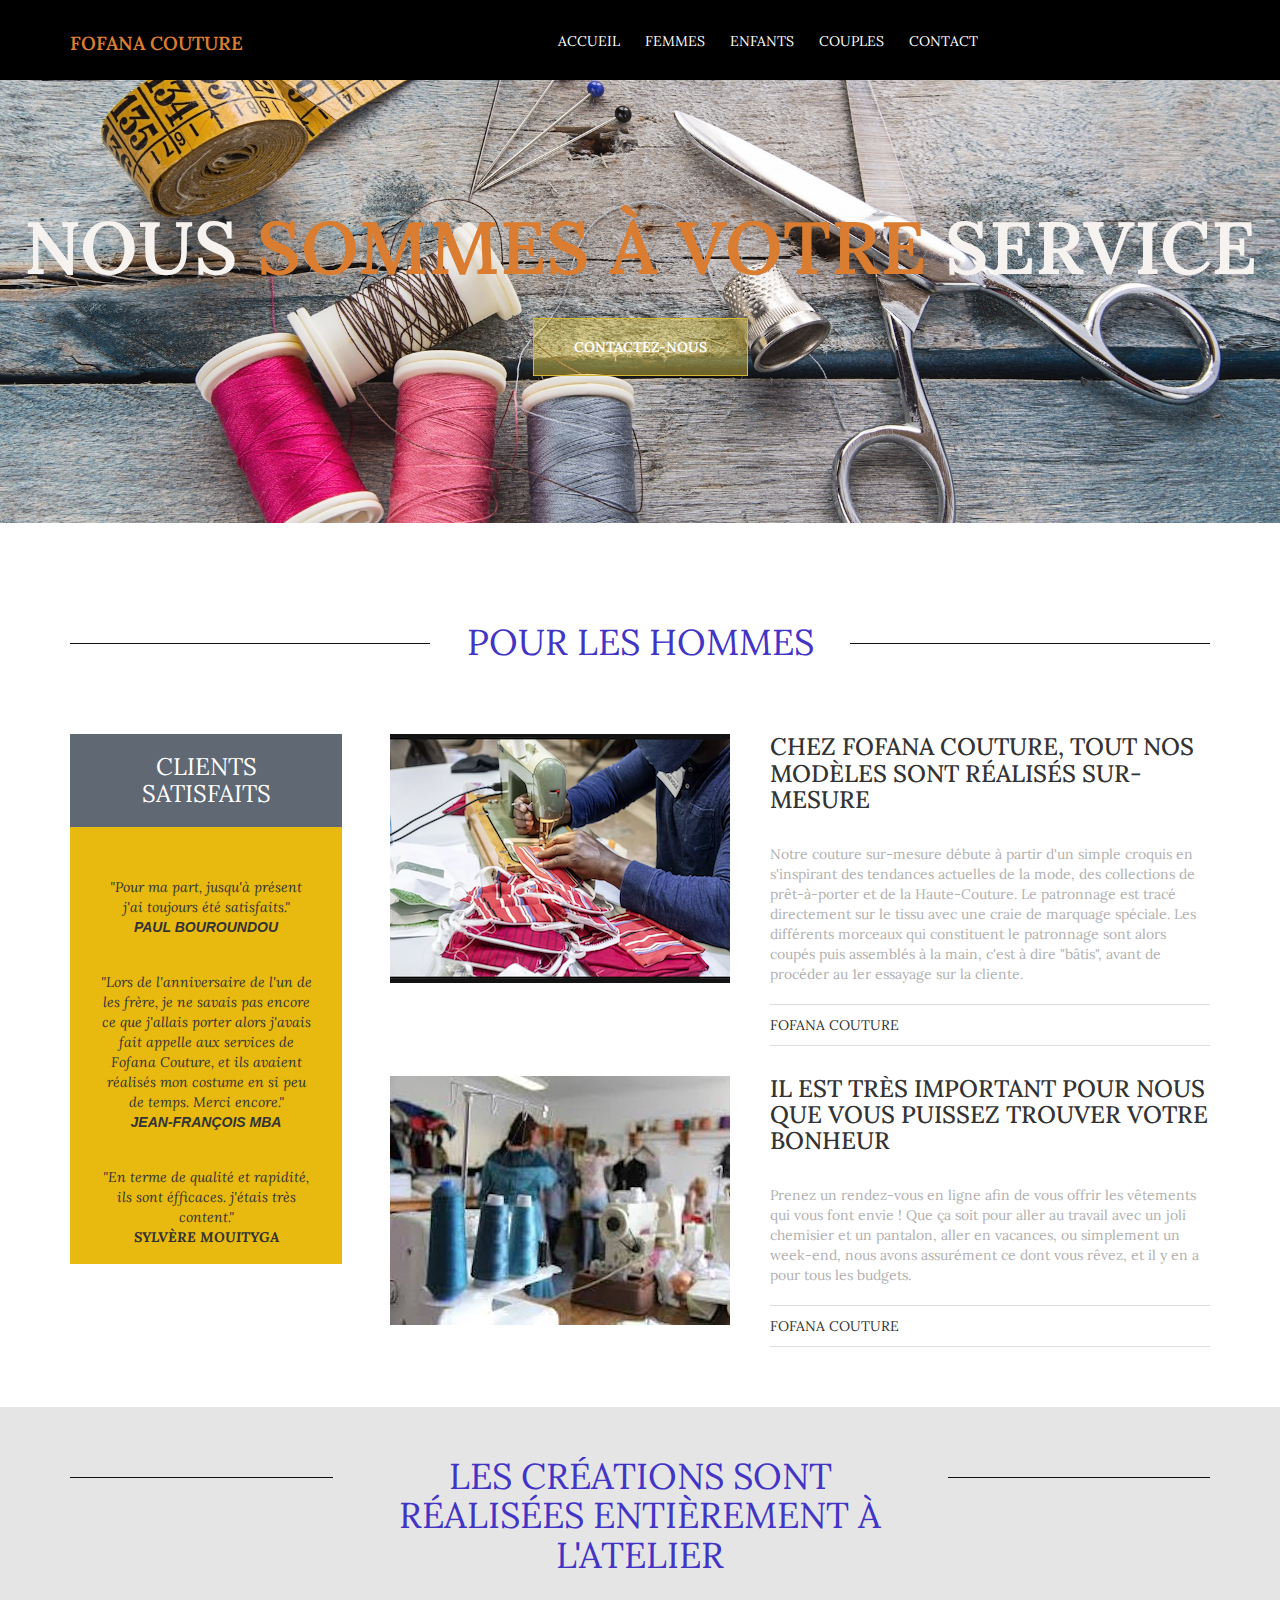
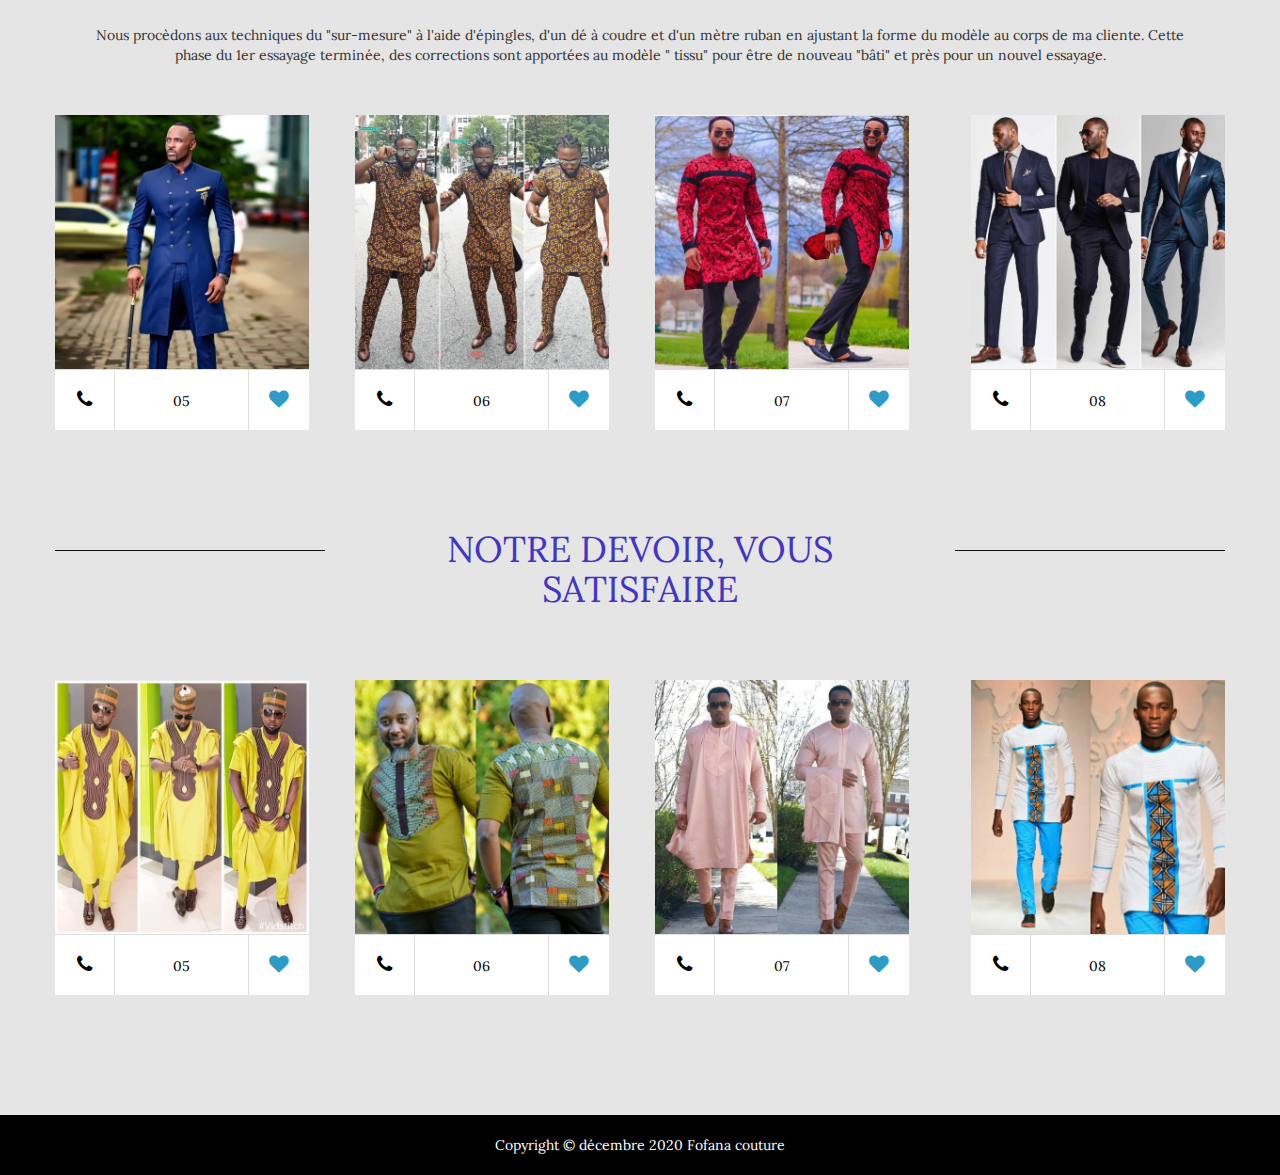
<file: hommes.html>
<!DOCTYPE html>
<html lang="fr">

<head>
    <meta charset="utf-8">
    <meta http-equiv="X-UA-Compatible" content="IE=edge">
    <meta name="viewport" content="width=device-width, initial-scale=1">
    <title>Fofana couture</title>

    <!----------------------- favicon ------------------------------->
    <link rel="manifest" href="/manifest.json">
    <link rel="icon" href="favicon.ico" type="image/x-icon" />
    <link rel="apple-touch-icon" href="images/fofana-couture-icon-152.png">
    <meta name="viewport" content="width=device-width, initial-scale=1.0">
    <meta name="theme-color" content="white" />
    <meta name="apple-mobile-web-app-capable" content="yes">
    <meta name="apple-mobile-web-app-status-bar-style" content="black">
    <meta name="apple-mobile-web-app-title" content="fofana couture">
    <meta name="msapplication-TileImage" content="images/fofana-couture-icon-144.png">
    <meta name="msapplication-TileColor" content="#FFFFFF">

    <link href='http://fonts.googleapis.com/css?family=Open+Sans:400,300,400italic,600,700' rel='stylesheet' type='text/css'>
    <link href="css/font-awesome.min.css" rel="stylesheet">
    <link href="css/bootstrap.min.css" rel="stylesheet">
    <link href="css/bootstrap-datetimepicker.min.css" rel="stylesheet">
    <link href="css/flexslider.css" rel="stylesheet">
    <link href="css/templatemo-style.css" rel="stylesheet">
    <!-- File JS AO -->
    <link href="https://unpkg.com/aos@2.3.1/dist/aos.css" rel="stylesheet">
    <!-- File PWA-->
    <link rel="manifest" href="manifest.json">
    <script src="https://unpkg.com/aos@2.3.1/dist/aos.js"></script>
    <!-- Global site tag (gtag.js) - Google Analytics -->
    <script async src="https://www.googletagmanager.com/gtag/js?id=UA-169336795-1"></script>
    <script>
        window.dataLayer = window.dataLayer || [];

        function gtag() {
            dataLayer.push(arguments);
        }
        gtag('js', new Date());

        gtag('config', 'UA-169336795-1');
    </script>
</head>

<body class="tm-gray-bg">
    <!----- Début de la Navbar ----->
    <div class="tm-header">
        <div class="container">
            <div class="row">
                <div class="col-lg-6 col-md-4 col-sm-3 tm-site-name-container">
                    <a href="#" class="tm-site-name">Fofana Couture</a>
                </div>
                <div class="col-lg-6 col-md-8 col-sm-9">
                    <div class="mobile-menu-icon">
                        <i class="fa fa-bars"></i>
                    </div>
                    <nav class="tm-nav">
                        <ul>
                            <li><a href="index.html" class="active">Accueil</a></li>
                            <li><a href="femmes.html">Femmes</a></li>
                            <li><a href="enfants.html">Enfants</a></li>
                            <li><a href="couples.html">Couples</a></li>
                            <li><a href="contact.html">Contact</a></li>
                        </ul>
                    </nav>
                </div>
            </div>
        </div>
    </div>
    <!----- ## Fin de la Navbar ##----->

    <!----- Début de la section 1 : l'entête = header ----->
    <section class="tm-banner">
        <!-- Flexslider -->
        <div class="flexslider flexslider-banner">

            <ul class="slides">
                <li>
                    <div class="tm-banner-inner">
                        <h1 class="tm-banner-title">Nous <span class="tm-yellow-text">sommes à votre</span> service</h1>
                        <a href="contact.html" class="tm-banner-link">Contactez-nous</a>
                    </div>
                    <img src="images/accueil-header/header-fofana-1_5.jpg" alt="Image" />
                </li>

                <li>
                    <div class="tm-banner-inner">
                        <h1 class="tm-banner-title">Faites <span class="tm-yellow-text">votre </span>choix</h1>
                        <a href="contact.html" class="tm-banner-link">Contactez-nous</a>
                    </div>
                    <img src="images/accueil-header/header-fofana-1_8.jpg" alt="Image" />
                </li>

                <li>
                    <div class="tm-banner-inner">
                        <h1 class="tm-banner-title">Nous sommes <span class="tm-yellow-text">là</span> pour vous</h1>
                        <a href="contact.html" class="tm-banner-link">Contactez-nous</a>
                    </div>
                    <img src="images/accueil-header/header-fofana-1-0.jpeg" alt="Image" />
                </li>
                <li>
                    <div class="tm-banner-inner">
                        <h1 class="tm-banner-title">Faites <span class="tm-yellow-text">votre </span>choix</h1>
                        <a href="contact.html" class="tm-banner-link">Contactez-nous</a>
                    </div>
                    <img src="images/accueil-header/header-fofana-7.jpg" alt="Image" />
                </li>
            </ul>

        </div>
    </section>
    <!----- ## Fin de la section 1 : l'entête = header ##----->


    <!-----## Fin de la section 2 ##----->
    <!-- white bg -->
    <section class="tm-white-bg section-padding-bottom">
        <div class="container">
            <div class="row">
                <div class="tm-section-header section-margin-top">
                    <div class="col-lg-4 col-md-3 col-sm-3">
                        <hr>
                    </div>
                    <div class="col-lg-4 col-md-6 col-sm-6">
                        <h2 class="tm-section-title">Pour les hommes</h2>
                    </div>
                    <div class="col-lg-4 col-md-3 col-sm-3">
                        <hr>
                    </div>
                </div>
            </div>
            <div class="row">
                <!-- Testimonial -->
                <div class="col-lg-12">
                    <div class="tm-what-we-do-right">
                        <div class="tm-about-box-2 margin-bottom-30">
                            <img src="images/tailleur-3.png" alt="image" class="tm-about-box-2-img">
                            <div class="tm-about-box-2-text">
                                <h3 class="tm-about-box-2-title">Chez Fofana Couture, tout nos modèles sont réalisés sur-mesure</h3>
                                <p class="tm-about-box-2-description gray-text">Notre couture sur-mesure débute à partir d'un simple croquis en s'inspirant des tendances actuelles de la mode, des collections de prêt-à-porter et de la Haute-Couture. Le patronnage est tracé directement sur le tissu avec
                                    une craie de marquage spéciale. Les différents morceaux qui constituent le patronnage sont alors coupés puis assemblés à la main, c'est à dire "bâtis", avant de procéder au 1er essayage sur la cliente.</p>
                                <p class="tm-about-box-2-footer">Fofana Couture</p>
                            </div>
                        </div>
                        <div class="tm-about-box-2">
                            <img src="images/tailleur-2.jpeg" alt="image" class="tm-about-box-2-img">
                            <div class="tm-about-box-2-text">
                                <h3 class="tm-about-box-2-title">Il est très important pour nous que vous puissez trouver votre bonheur</h3>
                                <p class="tm-about-box-2-description gray-text">Prenez un rendez-vous en ligne afin de vous offrir les vêtements qui vous font envie ! Que ça soit pour aller au travail avec un joli chemisier et un pantalon, aller en vacances, ou simplement un week-end, nous avons assurément
                                    ce dont vous rêvez, et il y en a pour tous les budgets.</p>
                                <p class="tm-about-box-2-footer">Fofana Couture</p>
                            </div>
                        </div>
                    </div>
                    <div class="tm-testimonials-box">
                        <h3 class="tm-testimonials-title">Clients satisfaits</h3>
                        <div class="tm-testimonials-content">
                            <div class="tm-testimonial">
                                <p>"Pour ma part, jusqu'à présent j'ai toujours été satisfaits."
                                </p>
                                <strong class="text-uppercase">Paul Bouroundou</strong>
                            </div>
                            <div class="tm-testimonial">
                                <p>"Lors de l'anniversaire de l'un de les frère, je ne savais pas encore ce que j'allais porter alors j'avais fait appelle aux services de Fofana Couture, et ils avaient réalisés mon costume en si peu de temps. Merci encore."</p>
                                <strong class="text-uppercase">Jean-François MBA</strong>
                            </div>
                            <div class="tm-testimonial">
                                <p>"En terme de qualité et rapidité, ils sont éfficaces. j'étais très content."
                                    <p>
                                        <strong class="text-uppercase"><b>Sylvère Mouityga</b></strong>
                            </div>
                        </div>
                    </div>
                </div>
            </div>
        </div>
    </section>
    <!-- gray bg -->
    <section class="container tm-home-section-1" id="more">


        <!----- Début : Card 2 ----->
        <div class="section-margin-top">
            <div class="row">
                <div class="tm-section-header">
                    <div class="col-lg-3 col-md-3 col-sm-3">
                        <hr>
                    </div>
                    <div class="col-lg-6 col-md-6 col-sm-6">
                        <h2 class="tm-section-title">Les créations sont réalisées entièrement à l'atelier</h2>
                    </div>
                    <div class="col-lg-3 col-md-3 col-sm-3">
                        <hr>
                    </div>

                    <!----- Debut : Description des modèles ----->
                    <div class="row">
                        <div class="col-lg-12">
                            <p class="home-description">Nous procèdons aux techniques du "sur-mesure" à l'aide d'épingles, d'un dé à coudre et d'un mètre ruban en ajustant la forme du modèle au corps de ma cliente. Cette phase du 1er essayage terminée, des corrections sont apportées
                                au modèle " tissu" pour être de nouveau "bâti" et près pour un nouvel essayage.</p>
                        </div>
                    </div>
                    <!-----## fin : Description des modèles ##----->
                    <div class="row">
                        <div class="col-lg-3 col-md-3 col-sm-6 col-xs-6 col-xxs-12">
                            <div class="tm-home-box-2">
                                <img src="images/hommes/fofana-hommes-11.jpg" alt="image" class="img-responsive">
                                <div class="tm-home-box-2-container">
                                    <a href="#" class="tm-home-box-2-link"><i class="fa fa-phone tm-home-box-2-icon border-right"></i></a>
                                    <a href="#" class="tm-home-box-2-link"><span class="tm-home-box-2-description">05</span></a>
                                    <a href="#" class="tm-home-box-2-link"><i class="fa fa-heart tm-home-box-2-icon border-left"></i></a>
                                </div>
                            </div>
                        </div>
                        <div class="col-lg-3 col-md-3 col-sm-6 col-xs-6 col-xxs-12">
                            <div class="tm-home-box-2">
                                <img src="images/hommes/fofana-hommes-8.jpg" alt="image" class="img-responsive">
                                <div class="tm-home-box-2-container">
                                    <a href="#" class="tm-home-box-2-link"><i class="fa fa-phone tm-home-box-2-icon border-right"></i></a>
                                    <a href="#" class="tm-home-box-2-link"><span class="tm-home-box-2-description">06</span></a>
                                    <a href="#" class="tm-home-box-2-link"><i class="fa fa-heart tm-home-box-2-icon border-left"></i></a>
                                </div>
                            </div>
                        </div>
                        <div class="col-lg-3 col-md-3 col-sm-6 col-xs-6 col-xxs-12">
                            <div class="tm-home-box-2">
                                <img src="images/hommes/fofana-hommes-1.jpg" alt="image" class="img-responsive">
                                <div class="tm-home-box-2-container">
                                    <a href="#" class="tm-home-box-2-link"><i class="fa fa-phone tm-home-box-2-icon border-right"></i></a>
                                    <a href="#" class="tm-home-box-2-link"><span class="tm-home-box-2-description">07</span></a>
                                    <a href="#" class="tm-home-box-2-link"><i class="fa fa-heart tm-home-box-2-icon border-left"></i></a>
                                </div>
                            </div>
                        </div>
                        <div class="col-lg-3 col-md-3 col-sm-6 col-xs-6 col-xxs-12">
                            <div class="tm-home-box-2 tm-home-box-2-right">
                                <img src="images/hommes/fofana-hommes-10.jpg" alt="image" class="img-responsive">
                                <div class="tm-home-box-2-container">
                                    <a href="#" class="tm-home-box-2-link"><i class="fa fa-phone tm-home-box-2-icon border-right"></i></a>
                                    <a href="#" class="tm-home-box-2-link"><span class="tm-home-box-2-description">08</span></a>
                                    <a href="#" class="tm-home-box-2-link"><i class="fa fa-heart tm-home-box-2-icon border-left"></i></a>
                                </div>
                            </div>
                        </div>
                    </div>
                    <!-----## Fin : Card 2 ##----->
                    <!----- Début : Card 3 ----->
                    <div class="section-margin-top">
                        <div class="row">
                            <div class="tm-section-header">
                                <div class="col-lg-3 col-md-3 col-sm-3">
                                    <hr>
                                </div>
                                <div class="col-lg-6 col-md-6 col-sm-6">
                                    <h2 class="tm-section-title">Notre devoir, vous satisfaire</h2>
                                </div>
                                <div class="col-lg-3 col-md-3 col-sm-3">
                                    <hr>
                                </div>

                            </div>
                        </div>

                        <div class="row">
                            <div class="col-lg-3 col-md-3 col-sm-6 col-xs-6 col-xxs-12">
                                <div class="tm-home-box-2">
                                    <img src="images/hommes/fofana-hommes-9.jpg" alt="image" class="img-responsive">
                                    <div class="tm-home-box-2-container">
                                        <a href="#" class="tm-home-box-2-link"><i class="fa fa-phone tm-home-box-2-icon border-right"></i></a>
                                        <a href="#" class="tm-home-box-2-link"><span class="tm-home-box-2-description">05</span></a>
                                        <a href="#" class="tm-home-box-2-link"><i class="fa fa-heart tm-home-box-2-icon border-left"></i></a>
                                    </div>
                                </div>
                            </div>
                            <div class="col-lg-3 col-md-3 col-sm-6 col-xs-6 col-xxs-12">
                                <div class="tm-home-box-2">
                                    <img src="images/hommes/fofana-hommes-2.jpg" alt="image" class="img-responsive">
                                    <div class="tm-home-box-2-container">
                                        <a href="#" class="tm-home-box-2-link"><i class="fa fa-phone tm-home-box-2-icon border-right"></i></a>
                                        <a href="#" class="tm-home-box-2-link"><span class="tm-home-box-2-description">06</span></a>
                                        <a href="#" class="tm-home-box-2-link"><i class="fa fa-heart tm-home-box-2-icon border-left"></i></a>
                                    </div>
                                </div>
                            </div>
                            <div class="col-lg-3 col-md-3 col-sm-6 col-xs-6 col-xxs-12">
                                <div class="tm-home-box-2">
                                    <img src="images/hommes/fofana-hommes-6.jpg" alt="image" class="img-responsive">
                                    <div class="tm-home-box-2-container">
                                        <a href="#" class="tm-home-box-2-link"><i class="fa fa-phone tm-home-box-2-icon border-right"></i></a>
                                        <a href="#" class="tm-home-box-2-link"><span class="tm-home-box-2-description">07</span></a>
                                        <a href="#" class="tm-home-box-2-link"><i class="fa fa-heart tm-home-box-2-icon border-left"></i></a>
                                    </div>
                                </div>
                            </div>
                            <div class="col-lg-3 col-md-3 col-sm-6 col-xs-6 col-xxs-12">
                                <div class="tm-home-box-2 tm-home-box-2-right">
                                    <img src="images/hommes/fofana-hommes-3.jpg" alt="image" class="img-responsive">
                                    <div class="tm-home-box-2-container">
                                        <a href="#" class="tm-home-box-2-link"><i class="fa fa-phone tm-home-box-2-icon border-right"></i></a>
                                        <a href="#" class="tm-home-box-2-link"><span class="tm-home-box-2-description">08</span></a>
                                        <a href="#" class="tm-home-box-2-link"><i class="fa fa-heart tm-home-box-2-icon border-left"></i></a>
                                    </div>
                                </div>
                            </div>
                        </div>
                        <!-----## Fin : Card 3 ##----->
    </section>

    <button id="back-to-top-btn">
        <i class="fa fa-angle-double-up"></i>
      </button>
    <!----- Début du pied de la page footer ----->
    <footer class="tm-black-bg">
        <div class="container">
            <div class="row">
                <p class="tm-copyright-text">Copyright &copy; décembre 2020 Fofana couture</p>
            </div>
        </div>
    </footer>
    <script type="text/javascript" src="js/jquery-1.11.2.min.js"></script>
    <!-- jQuery -->
    <script type="text/javascript" src="js/moment.js"></script>
    <!-- moment.js -->
    <script type="text/javascript" src="js/bootstrap.min.js"></script>
    <!-- bootstrap js -->
    <script type="text/javascript" src="js/bootstrap-datetimepicker.min.js"></script>
    <!-- bootstrap date time picker js, http://eonasdan.github.io/bootstrap-datetimepicker/ -->
    <script type="text/javascript" src="js/jquery.flexslider-min.js"></script>
    <!--
	<script src="js/froogaloop.js"></script>
	<script src="js/jquery.fitvid.js"></script>
-->
    <script type="text/javascript" src="js/templatemo-script.js"></script>
    <!-- Templatemo Script -->
    <!--<script src="js/loader.js"></script>-->
    <script src="js/back.js"></script>
    <script>
        // HTML document is loaded. DOM is ready.
        $(function() {

            $('#hotelCarTabs a').click(function(e) {
                e.preventDefault()
                $(this).tab('show')
            })

            $('.date').datetimepicker({
                format: 'MM/DD/YYYY'
            });
            $('.date-time').datetimepicker();

            // https://css-tricks.com/snippets/jquery/smooth-scrolling/
            $('a[href*=#]:not([href=#])').click(function() {
                if (location.pathname.replace(/^\//, '') == this.pathname.replace(/^\//, '') && location.hostname == this.hostname) {
                    var target = $(this.hash);
                    target = target.length ? target : $('[name=' + this.hash.slice(1) + ']');
                    if (target.length) {
                        $('html,body').animate({
                            scrollTop: target.offset().top
                        }, 1000);
                        return false;
                    }
                }
            });
        });
        $(window).load(function() {
            // Vimeo API nonsense
            //	For images only
            $('.flexslider').flexslider({
                controlNav: false
            });


        });
    </script>
    <!-- AOS -->
    <script>
        AOS.init();
    </script>
</body>

</html>
</file>
<file: css/templatemo-style.css>
/* CSS Resets */

@import url('https://fonts.googleapis.com/css2?family=Frank+Ruhl+Libre:wght@300;400&family=Lora&display=swap');
ul,
p {
    margin: 0;
    padding: 0;
}

h1,
h2,
h3 {
    margin: 0;
    padding: 0;
}

h1,
h2,
h3,
a,
p {
    font-family: 'Lora', serif;
}

a:hover,
a:focus {
    text-decoration: none;
}

span .catalogue {
    color: #cc490c;
}


/*  ========  ***** GALLERY *****  ========  */

#rl_pf {
    margin-top: 5em;
    display: -ms-flexbox;
    display: flex;
    -ms-flex-wrap: wrap;
    -ms-flex-direction: column;
    -webkit-flex-flow: row wrap;
    flex-flow: row wrap;
    justify-content: space-evenly;
    padding: 20px 20px;
}

.show {
    -webkit-box-flex: auto;
    -ms-flex: auto;
    flex: auto;
    width: 220px;
    margin: 0.4vw;
    background-color: #2e9bc6;
    margin-bottom: 2em;
}

.show img {
    width: 100%;
}

.item {
    overflow: hidden;
    position: relative;
    text-align: center;
    -webkit-box-shadow: inset 0 6px 6px 0 rgba(0, 0, 0, .26), 0 4px 20px 1px rgba(0, 0, 0, .25);
    -ms-box-shadow: inset 0 6px 6px 0 rgba(0, 0, 0, .26), 0 4px 20px 1px rgba(0, 0, 0, .25);
    -moz-box-shadow: inset 0 6px 6px 0 rgba(0, 0, 0, .26), 0 4px 20px 1px rgba(0, 0, 0, .25);
    -o-box-shadow: inset 0 6px 6px 0 rgba(0, 0, 0, .26), 0 4px 20px 1px rgba(0, 0, 0, .25);
    box-shadow: inset 0 6px 6px 0 rgba(0, 0, 0, .26), 0 4px 20px 1px rgba(0, 0, 0, .25);
    -webkit-border-radius: 4px;
    -ms-border-radius: 4px;
    -moz-border-radius: 4px;
    -o-border-radius: 4px;
    border-radius: 4px;
    max-width: 350px;
}

.item .pf_content {
    width: 100%;
    height: 100%;
    margin: 0;
    position: absolute;
    overflow: hidden;
    top: 0;
    left: 0;
}

.item img {
    display: block;
    position: relative;
}

.item h2 {
    font-family: 'Montserrat', Helvetica, sans-serif !important;
    -webkit-font-smoothing: antialiased !important;
    color: white;
    font-size: 0.8em;
    text-indent: 3px;
    letter-spacing: 6px;
    text-align: center;
    font-weight: 500;
    position: relative;
    text-transform: uppercase;
    margin: 6% auto 25px auto;
}

.item h3 {
    font-family: 'Montserrat', Helvetica, sans-serif !important;
    -webkit-font-smoothing: antialiased !important;
    color: #fff;
    font-size: 19px;
    text-indent: 1px;
    letter-spacing: 2px;
    text-align: center;
    font-weight: 500;
    position: relative;
    text-transform: uppercase;
    margin: 0 7px;
    margin-top: 3.50em;
}

.item .pf_viewmore {
    font-family: 'Montserrat', Helvetica, sans-serif !important;
    -webkit-font-smoothing: antialiased !important;
    color: #fff;
    width: 100%;
    font-size: 0.7em;
    text-indent: 3px;
    letter-spacing: 6px;
    font-weight: 200;
    text-align: center;
    display: inline-block;
    text-decoration: none;
    background-color: rgba(0, 0, 0, 0.2);
}

.open-item .pf_viewmore {
    transform: translateY(30px);
    vertical-align: middle;
    height: 30px;
    line-height: 30px;
    opacity: 0;
    -webkit-transition: all 1s ease;
    -ms-transition: all 1s ease;
    -moz-transition: all 1s ease;
    -o-transition: all 1s ease;
    transition: all 1s ease;
    position: absolute;
    bottom: 0;
    left: 0;
}

.open-item:hover h2,
.open-item:hover h3,
.open-item:hover .pf_viewmore {
    opacity: 1;
    transform: translateY(0px);
}

.open-item img {
    -webkit-transition: all 1.5s ease;
    -ms-transition: all 1.5s ease;
    -moz-transition: all 1.5s ease;
    -o-transition: all 1.5s ease;
    transition: all 1.5s ease;
}

.open-item .pf_content {
    opacity: 0;
    background-color: #2e9bc665;
    -webkit-transition: all 0.4s ease;
    -ms-transition: all 0.4s ease;
    -moz-transition: all 0.4s ease;
    -o-transition: all 0.4s ease;
    transition: all 0.4s ease;
}

.open-item h2 {
    transform: translateY(-100px);
    opacity: 0;
    -webkit-transition: all 0.2s ease;
    -ms-transition: all 0.2s ease;
    -moz-transition: all 0.2s ease;
    -o-transition: all 0.2s ease;
    transition: all 0.2s ease;
}

.open-item h3 {
    transform: translateY(100px);
    opacity: 0;
    -webkit-transition: all 1s ease;
    -ms-transition: all 1s ease;
    -moz-transition: all 1s ease;
    -o-transition: all 1s ease;
    transition: all 1s ease;
}

.open-item:hover img {
    transform: scale(1.5);
}

.open-item:hover .pf_content {
    opacity: 1;
}

.full-link {
    position: absolute;
    width: 100%;
    height: 100%;
    top: 0;
    left: 0;
    z-index: 3;
}

.gallery-item-title {
    padding-top: 0.20em;
    font-size: 16px;
    font-weight: 500;
    color: #fff;
    margin-top: 0.80em;
    margin-bottom: 0.80em;
}


/* Header & Nav */

body {
    overflow-x: hidden;
}

.tm-header {
    background: #000000;
    height: 80px;
    position: relative;
    z-index: 100;
}

.tm-site-name-container {
    padding-top: 30px;
}

.tm-site-name {
    color: #da7d31;
    font-size: 19px;
    font-weight: 600;
    text-transform: uppercase;
}

.tm-site-name:hover,
.tm-site-name:focus {
    color: #da7d31;
}

.mobile-menu-icon {
    display: none;
}

.tm-nav {
    display: block;
    overflow: hidden;
    margin-left: -8em;
}

.tm-nav li {
    list-style: none;
    float: left;
}

.tm-nav li a {
    color: #ffffff;
    display: block;
    padding: 45px 10px 15px 15px;
    text-transform: uppercase;
    transition: all 0.3s ease;
    margin-top: -1em;
}


/*.tm-nav li a.active,*/

.tm-nav li a:focus,
.tm-nav li a:hover {
    color: #FCDD44;
}


/* Banner */

.tm-banner-inner {
    height: auto;
    margin: auto;
    position: absolute;
    top: -20px;
    left: 0px;
    bottom: 0px;
    right: 0px;
    display: -webkit-flex;
    display: -ms-flexbox;
    display: flex;
    -webkit-flex-direction: column;
    -ms-flex-direction: column;
    flex-direction: column;
    -webkit-align-items: center;
    -ms-flex-align: center;
    align-items: center;
    -webkit-justify-content: center;
    -ms-flex-pack: center;
    justify-content: center;
}

.tm-banner-title,
.tm-banner-subtitle,
.tm-banner-link {
    text-transform: uppercase;
}

.tm-banner-title,
.tm-banner-subtitle {
    color: #f5f2ef;
}

.tm-banner-title {
    font-size: 74px;
    font-weight: 600;
}

.tm-banner-subtitle {
    font-size: 34px;
}

.tm-yellow-text {
    color: #da7d31;
}

.tm-banner-link {
    background: rgba(252, 221, 68, 0.39) none repeat scroll 0% 0%;
    border: 1px solid #D2B731;
    color: #FFF;
    font-weight: 600;
    display: inline-block;
    padding: 18px 40px;
    margin-top: 30px;
    transition: all 0.3s ease;
}

.tm-banner-link:hover,
.tm-banner-link:focus {
    background: rgba(252, 221, 68, 1);
    color: #000;
}

.flexslider.flexslider-banner {
    max-width: 100%;
    height: 100%;
    z-index: 0;
}

.flexslider.flexslider-banner .slides>li {
    text-align: center;
}

.flexslider.flexslider-banner .flex-direction-nav a:before {
    color: #da7d31;
}

.flex-direction-nav a {
    height: 50px;
}


/* Section 1, index.html */

.tm-gray-bg {
    background-color: #E5E5E5;
}

.tm-home-section-1 {
    position: relative;
    top: -50px;
}

.form-control {
    border-radius: 0;
}

.form-control:focus {
    border-color: #FCDD44;
    box-shadow: 0px 1px 1px rgba(0, 0, 0, 0.075) inset, 0px 0px 8px rgba(252, 221, 68, 0.6);
}

.tm-yellow-gradient-bg {
    background: #f5d11d;
    background: linear-gradient(to bottom, #f5d11d 0%, #f3d10e 1%, #efcf1c 2%, #fccd0d 4%, #f7ca0d 5%, #f9cb1e 6%, #f7cb10 7%, #f8cc14 8%, #f0c40c 54%, #edc50c 55%, #e9c108 71%, #ecc008 78%, #e6be06 91%, #e9bd06 93%, #e8bc06 100%);
    /* W3C */
    filter: progid: DXImageTransform.Microsoft.gradient( startColorstr='#f5d11d', endColorstr='#e8bc06', GradientType=0);
    /* IE6-9 */
}

.tm-green-gradient-bg {
    background: #2e9bc6;
    background: #2e9bc6;
    /* W3C */
    filter: progid: DXImageTransform.Microsoft.gradient( startColorstr='#2ec66b', endColorstr='#1eb860', GradientType=0);
    /* IE6-9 */
}

.tm-red-gradient-bg {
    background: #e97262;
    background: linear-gradient(to bottom, #e97262 0%, #ef6865 1%, #ed6c5f 2%, #f07162 4%, #f17062 5%, #eb6f67 6%, #ec6c5f 7%, #ec6b5e 18%, #eb5d4f 56%, #e95242 100%);
    /* W3C */
    filter: progid: DXImageTransform.Microsoft.gradient( startColorstr='#e97262', endColorstr='#e95242', GradientType=0);
    /* IE6-9 */
}

.tm-yellow-gradient-bg,
.tm-green-gradient-bg,
.tm-red-gradient-bg {
    display: -webkit-flex;
    display: -ms-flexbox;
    display: flex;
    -webkit-align-items: center;
    -ms-flex-align: center;
    align-items: center;
    height: 88px;
}

.tm-city-price-container {
    padding: 30px 0;
    font-size: 16px;
    color: white;
    text-transform: uppercase;
    -webkit-justify-content: space-around;
    -ms-flex-pack: distribute;
    justify-content: space-around;
}

.tm-city-price-container:hover {
    font-weight: 600;
}

.tm-yellow-btn {
    width: 130px;
    height: 40px;
    background-color: #F5D338;
    border: medium none;
    color: #5C4905;
    font-size: 12px;
    margin: 24px auto;
    text-transform: uppercase;
    box-shadow: 0px 0px 1px 0px rgba(0, 0, 0, 0.3);
}

.tm-yellow-btn:hover,
.tm-yellow-btn:focus {
    background-color: #F9E58B;
}

.tm-form-inner {
    padding: 35px 30px 5px;
}


/*==============================
 * Effect 2
 * ============================*/

.effect2 {
    position: relative;
}

.effect2:before,
.effect2:after {
    z-index: -1;
    position: absolute;
    content: "";
    bottom: 15px;
    left: 10px;
    width: 50%;
    top: 80%;
    max-width: 160px;
    background: #777;
    box-shadow: 0 15px 10px #777;
    -webkit-transform: rotate(-3deg);
    transform: rotate(-3deg);
}

.effect2:after {
    -webkit-transform: rotate(3deg);
    transform: rotate(3deg);
    right: 10px;
    left: auto;
}

.tm-white-bg {
    background-color: #fff;
}

.tm-home-box-1 {
    width: 346px;
    height: 436px;
}

.tm-home-box-1-center {
    margin: 0 auto;
}

.tm-home-box-1-right,
.tm-home-box-2-right {
    margin-left: auto;
}

.input-group-addon {
    border-radius: 0;
}

#hotelCarTabs {
    border-bottom: none;
    height: 52px;
}

#hotelCarTabs li {
    width: 50%;
    height: 100%;
}

#hotelCarTabs>li>a {
    margin-right: 0;
    padding-top: 15px;
    padding-bottom: 15px;
    text-align: center;
    text-transform: uppercase;
    background: transparent linear-gradient(to bottom, #F5D11D 0%, #F3D10E 1%, #EFCF1C 2%, #FCCD0D 4%, #F7CA0D 5%, #F9CB1E 6%, #F7CB10 7%, #F8CC14 8%, #F0C40C 54%, #EDC50C 55%, #E9C108 71%, #ECC008 78%, #E6BE06 91%, #E9BD06 93%, #E8BC06 100%) repeat scroll 0% 0%;
    border: none;
    border-radius: 0;
    color: #5C4905;
    font-weight: 600;
}

#hotelCarTabs>li>a:hover,
#hotelCarTabs>li>a:focus {
    border: none;
    background: #F9E58B;
}

#hotelCarTabs>li.active>a,
#hotelCarTabs>li.active>a:focus,
#hotelCarTabs>li.active>a:hover {
    background: transparent;
    border: none;
}


/* Footer */

.tm-black-bg {
    background-color: #000;
}

.tm-copyright-text {
    color: white;
    text-align: center;
    padding-top: 20px;
    padding-bottom: 20px;
}

.tm-copyright-text a {
    color: #FCDD44;
}

.tm-copyright-text a:hover {
    color: white;
}

.hotel-search-form .form-group {
    margin-bottom: 30px;
}


/*Section 2, index.html */

.section-margin-top {
    margin-top: 100px;
}

hr {
    border-top: 1px solid #111010;
}

.tm-section-header {
    margin-bottom: 70px;
    overflow: hidden;
}

.tm-section-title {
    text-align: center;
    text-transform: uppercase;
    font-size: 36px;
    font-weight: 300;
    color: #4234c5;
}

.tm-home-box-2 {
    background-color: white;
    max-width: 254px;
}

.tm-home-box-2 h3 {
    font-size: 14px;
    padding: 30px 25px;
    text-transform: uppercase;
}

.tm-date {
    color: #c3c3c3;
    padding: 10px 25px;
    text-transform: uppercase;
}

.tm-home-box-2-container {
    border-top: 1px solid #DDD;
    overflow: hidden;
}

.tm-home-box-2-link {
    display: inline-block;
    height: 100%;
    color: black;
    transition: all 0.3s ease;
    text-align: center;
}

.tm-home-box-2-link:hover,
.tm-home-box-2-link:focus {
    color: #FCDD44;
}

.border-left {
    border-left: 1px solid #DDD;
}

.border-right {
    border-right: 1px solid #DDD;
}

.tm-home-box-2-icon {
    padding: 20px;
    width: 60px;
    height: 60px;
    font-size: 1.4em;
}

.tm-home-box-2-description {
    display: inline-block;
    text-align: center;
    text-transform: uppercase;
    width: 125px;
    padding-bottom: 18px;
}

.tm-home-box-2-description.box-3 {
    width: 175px;
}

.home-description {
    margin: 50px auto;
    padding: 0 30px;
    text-align: center;
}

.tm-home-box-3 {
    margin-bottom: 50px;
    max-width: 555px;
    overflow: hidden;
}

.tm-home-box-3-img-container {
    float: left;
}

.tm-home-box-3-info {
    height: 225px;
    max-width: 305px;
    float: right;
    border: 1px solid #CCC;
    border-left: none;
}

.tm-home-box-3-description {
    padding: 40px 30px 44px;
}

.section-padding-bottom {
    padding-bottom: 60px;
}


/* Tours */

.tm-tours-box-1 {
    width: 100%;
    max-width: 532px;
    margin-bottom: 50px;
}

.tm-tours-box-1-info {
    background: white;
    padding: 40px;
    overflow: hidden;
}

.tm-tours-box-1-info-left,
.tm-tours-box-1-info-right {
    float: left;
    width: 50%;
}

.tm-tours-box-1-info-left {
    border-right: 1px solid #B1B1B1;
    padding-right: 30px;
}

.tm-tours-box-1-info-right {
    padding-left: 30px;
}

.margin-bottom-20 {
    margin-bottom: 20px;
}

.margin-bottom-30 {
    margin-bottom: 30px;
}

.gray-text {
    color: #B1B1B1;
}

.tours-1-description {
    line-height: 1.8;
}

.tm-tours-box-1-link {
    overflow: hidden
}

.tm-tours-box-1-link-left {
    background-color: #1CA7C8;
    padding: 20px 30px;
    float: left;
    width: 75%;
    text-transform: uppercase;
}

.tm-tours-box-1-link-right {
    float: left;
    background-color: #1687A6;
    font-weight: 600;
    font-size: 15px;
    display: block;
    padding: 10px 30px;
    width: 25%;
    transition: all 0.3s;
    text-align: center;
}

.tm-tours-box-1-link-right:hover,
.tm-tours-box-1-link-right:focus {
    color: white;
    background-color: #1D98B9;
}

.tm-tours-box-1-link-left,
.tm-tours-box-1-link-right {
    color: #ffffff;
    height: 60px;
}

.tm-tours-box-2 {
    max-width: 254px;
    width: 100%;
}

.tm-tours-box-2-info h3 {
    font-size: 14px;
    text-transform: uppercase;
    padding-bottom: 20px;
    border-bottom: 1px solid #b1b1b1;
}

.tm-tours-box-2-info {
    padding: 20px;
    border-left: 1px solid #E4E4E4;
    border-right: 1px solid #E4E4E4;
}

.tm-tours-box-2-link {
    display: block;
    padding-top: 20px;
    padding-bottom: 20px;
    text-align: center;
    background-color: #8C8C8C;
    color: white;
    text-transform: uppercase;
    transition: all 0.3s ease;
}

.tm-tours-box-2-link:hover,
.tm-tours-box-2-link:focus {
    color: white;
    background-color: #E8BA0F;
}

.margin-bottom-15 {
    margin-bottom: 15px;
}

.margin-bottom-5 {
    margin-bottom: 5px;
}


/* About */

.about-section {
    margin-top: 150px;
}

.tm-about-box-1 {
    background-color: white;
    width: 255px;
    height: 380px;
    padding: 30px;
    text-align: center;
}

.tm-about-box-1-img {
    display: block;
    margin: 0 auto 30px;
    border-radius: 50%;
    border: 5px solid #d4d4d4;
    transition: all 0.3s ease;
}

.tm-about-box-1-img:hover,
.tm-about-box-1-img:focus {
    border: 5px solid #E8BA0F;
}

.tm-about-box-1-title {
    font-size: 17px;
    font-style: italic;
    text-transform: uppercase;
    margin-bottom: 15px;
}

.tm-about-box-1-title span {
    font-size: 14px;
    font-style: normal;
    text-transform: none;
}

.tm-social-icon {
    color: #B1B1B1;
    font-size: 18px;
    padding: 0 10px;
}

.tm-social-icon:hover {
    color: #E8BA0F;
}

.tm-testimonials-box {
    width: 272px;
    height: 530px;
    background-color: #E8BA0F;
    float: left;
}

.tm-testimonials-title {
    background-color: rgb(96, 104, 116);
    color: white;
    padding: 20px;
    text-align: center;
    text-transform: uppercase;
    font-weight: 300;
}

.tm-testimonials-content {
    padding: 30px;
    text-align: center;
    font-style: italic;
}

.tm-testimonial {
    padding-top: 20px;
    padding-bottom: 15px;
}

.tm-what-we-do-right {
    float: right;
    margin-left: 30px;
    max-width: 820px;
    width: 100%;
}

.tm-about-box-2 {
    overflow: hidden;
}

.tm-about-box-2-img,
.tm-about-box-2-text {
    float: left;
}

.tm-about-box-2-text {
    margin-left: 40px;
    max-width: 440px;
    width: 100%;
}

.tm-about-box-2-title {
    text-transform: uppercase;
    text-align: left;
    margin-bottom: 30px;
}

.tm-about-box-2-description {
    text-align: left;
    margin-bottom: 20px;
}

.tm-about-box-2-footer {
    border-top: 1px solid #ddd;
    border-bottom: 1px solid #ddd;
    /*text-align: right;*/
    text-transform: uppercase;
    padding-top: 10px;
    padding-bottom: 10px;
}


/* Flexslider */

.flex-caption,
.flexslider.flexslider .slides img {
    float: left;
}

.flex-caption {
    width: 572px;
    padding: 40px;
    left: 0;
    bottom: 0;
    font-size: 14px;
    line-height: 18px;
}

.flexslider.flexslider-banner .slides img {
    display: block;
    width: 100%;
}

.flexslider {
    border: none;
    border-radius: 0;
    margin: 0 auto;
    width: 100%;
}

.flexslider.flexslider-about {
    max-width: 1100px;
}

.flexslider.flexslider-about img {
    max-width: 528px;
}

.slider-title {
    font-style: italic;
    font-weight: 600;
    margin-bottom: 25px;
    text-transform: uppercase;
}

.slider-subtitle {
    font-size: 18px;
    margin-bottom: 30px;
    text-align: left;
}

.slider-description {
    color: #B1B1B1;
    line-height: 1.6;
    margin-bottom: 40px;
    text-align: justify;
}

.slider-social {
    text-align: right;
}


/* Contact */

.tm-contact-box-1 {
    background-color: #F4F4F4;
    padding: 40px;
}

.contact-image {
    float: left;
    width: 100%;
    max-width: 494px;
}

.contact-text {
    float: left;
    margin-left: 40px;
    max-width: 550px;
    width: 100%;
}

.effect2-contact::before,
.effect2-contact::after {
    max-width: 550px;
}

#google-map {
    height: 335px;
    width: 100%;
}

.tm-submit-btn {
    background: #f5d11d;
    background: linear-gradient(to bottom, #f5d11d 0%, #f3d10e 1%, #efcf1c 2%, #fccd0d 4%, #f7ca0d 5%, #f9cb1e 6%, #f7cb10 7%, #f8cc14 8%, #f0c40c 54%, #edc50c 55%, #e9c108 71%, #ecc008 78%, #e6be06 91%, #e9bd06 93%, #e8bc06 100%);
    /* W3C */
    filter: progid: DXImageTransform.Microsoft.gradient( startColorstr='#f5d11d', endColorstr='#e8bc06', GradientType=0);
    /* IE6-9 */
    width: 100%;
    border: none;
    height: 40px;
    text-transform: uppercase;
    font-style: italic;
    font-size: 12px;
    font-weight: 600;
}

.tm-submit-btn:hover {
    background: #f5d11d;
}

.contact-social {
    margin-top: 20px;
}

.contact-social .fa {
    color: white;
}

.tm-social-facebook {
    background-color: #4A7DBB;
}

.tm-social-dribbble {
    background-color: #E4588E;
}

.tm-social-twitter {
    background-color: #77D1EE;
}

.tm-social-instagram {
    background-color: #527AA1;
}

.tm-social-google-plus {
    background-color: #CE5754;
}

.contact-social .tm-social-icon {
    padding: 5px 0;
    width: 35px;
    height: 35px;
    display: inline-block;
    text-align: center;
    margin-right: 10px;
}

.contact-social .tm-social-icon:last-child {
    margin-right: 0;
}

@media screen and (max-width: 1199px) {
    .tm-banner-title {
        font-size: 50px;
    }
    .tm-banner-subtitle {
        font-size: 30px;
    }
    .tm-home-section-1 {
        top: -20px;
    }
    .tm-home-box-1 {
        width: 300px;
        height: 388px;
    }
    .hotel-search-form .form-group {
        margin-bottom: 18px;
    }
    .tm-home-box-2-description {
        padding-bottom: 15px;
    }
    .tm-home-box-3 {
        margin-left: auto;
        margin-right: auto;
    }
    .tm-home-box-2-description.box-3 {
        width: 185px;
    }
    .tm-about-box-1 {
        width: 215px;
        padding: 24px 15px;
    }
    .tm-testimonials-box {
        width: 220px;
    }
    .tm-testimonials-content {
        padding: 20px;
    }
    .tm-what-we-do-right {
        max-width: 685px;
    }
    .tm-about-box-2-img {
        max-width: 280px;
        height: auto;
    }
    .tm-about-box-2-text {
        max-width: 360px;
    }
    .flex-caption {
        padding: 25px;
        max-width: 500px;
    }
    .flexslider.flexslider-about .slides img {
        max-width: 450px;
    }
    .slider-title {
        margin-bottom: 15px;
    }
    .slider-subtitle {
        margin-bottom: 20px;
    }
    .slider-description {
        margin-bottom: 20px;
        line-height: 1.3;
    }
    .tm-contact-box-1 {
        padding: 30px;
    }
    .contact-image {
        max-width: 450px;
    }
    .contact-text {
        max-width: 400px;
    }
    .flexslider.flexslider-about .slides img {
        width: 450px;
    }
}

@media screen and (max-width: 1199px) and (min-width: 992px) {
    .tm-home-box-2-description {
        width: 94px;
    }
    .tm-home-box-2-icon {
        padding: 18px;
        width: 55px;
        height: 55px;
    }
    .tm-home-box-3-description {
        padding-bottom: 47px;
    }
}

@media screen and (max-width: 991px) {
    .tm-nav {
        margin-left: -3em;
    }
    .tm-site-name {
        font-size: 13px;
    }
    .tm-home-box-1 {
        margin-bottom: 50px;
        width: 346px;
        height: 436px;
    }
    .tm-home-box-2 {
        margin: 0 auto 30px;
    }
    .tm-home-box-2-description {
        width: 125px;
        vertical-align: top;
    }
    .tm-home-box-2-description.box-3 {
        width: 175px;
    }
    .hotel-search-form .form-group {
        margin-bottom: 30px;
    }
    .home-description {
        margin: 60px auto 40px;
    }
    .tm-section-title {
        font-size: 17px;
    }
    .tm-tours-box-1-link-left {
        width: 65%;
    }
    .tm-tours-box-1-link-right {
        width: 35%;
    }
    .tm-tours-box-2 {
        margin: 0 auto 30px;
    }
    .tm-about-box-1 {
        margin: 0 auto 30px;
        width: 100%;
    }
    .tm-what-we-do-right {
        float: none;
        margin-left: 0;
        max-width: 100%;
    }
    .tm-about-box-2-img {
        max-width: 100%;
    }
    .tm-about-box-2-text {
        max-width: 340px;
    }
    .tm-testimonials-box {
        max-width: 340px;
        width: 100%;
        margin: 30px auto 0;
        float: none;
        height: auto;
    }
    .flexslider.flexslider-about,
    .flexslider.flexslider-about .slides img,
    .flex-caption {
        max-width: 528px;
        width: 100%;
    }
    .flexslider .slides img,
    .flex-caption {
        width: 100%;
    }
    .contact-text {
        margin-left: 0;
        margin-top: 50px;
        max-width: 100%;
    }
    .tm-contact-form-input {
        margin-top: 50px;
    }
}

@media screen and (max-width: 767px) {
    /* http://www.impressivewebs.com/animate-display-block-none/
	 * Comment by Jon Christensen
	 */
    .tm-nav.show {
        opacity: 1;
        height: auto;
        transition: opacity 1s, height 0;
    }
    .tm-nav {
        opacity: 0;
        transition: opacity 1s, height 0 1s;
        height: 0;
        position: fixed;
        z-index: 1000;
        top: 69px;
        right: 15px;
        background: rgba(15, 15, 15, 0.7);
        transition: all 0.3s ease;
    }
    .tm-nav li {
        float: none;
    }
    .tm-nav li a {
        color: white;
        display: block;
        padding: 20px 30px 20px;
    }
    .mobile-menu-icon {
        display: block;
        cursor: pointer;
        color: #FCDD44;
        font-size: 30px;
        position: fixed;
        top: 15px;
        right: 15px;
        background-color: rgba(15, 15, 15, 0.7);
        padding: 6px 15px;
        z-index: 1000;
    }
    /* 	.- {
        height: 400px;
    }*/
    .tm-banner-title {
        font-size: 40px;
    }
    .tm-banner-subtitle {
        font-size: 24px;
    }
    .tm-banner-inner {
        top: 0;
    }
    .tm-banner-link {
        padding: 12px 30px;
        margin-top: 10px;
    }
    /* 	.tm-banner, .flexslider.flexslider-banner .slides img { height: 500px; } */
    .tm-home-box-1 {
        margin-left: auto;
        margin-right: auto;
        max-width: 100%;
    }
    .tm-home-box-1-2 {
        height: auto;
    }
    .tm-tours-box-1 {
        margin-left: auto;
        margin-right: auto;
    }
    .tm-what-we-do-right {
        text-align: center;
    }
    .section-margin-top.about-section {
        margin-top: 120px;
    }
    .tm-section-header {
        margin-bottom: 40px;
    }
    .tm-about-box-1 {
        width: 100%;
        max-width: 300px;
        padding: 30px;
    }
    .tm-about-box-2-img,
    .tm-about-box-2-text {
        float: none;
    }
    .tm-about-box-2-text {
        margin: 30px auto;
    }
}

@media screen and (max-width: 600px) {
    .col-xxs-12 {
        width: 100%;
    }
    .section-margin-top {
        margin-top: 50px;
    }
    .tm-banner-title {
        font-size: 30px;
    }
    .tm-banner-subtitle {
        font-size: 16px;
    }
    .tm-banner-link {
        padding: 10px 25px;
    }
    .tm-home-section-1 {
        top: 0;
    }
    .tm-home-box-3-img-container,
    .tm-home-box-3-info {
        float: none;
    }
    .tm-home-box-3-info {
        max-width: 250px;
        border: 1px solid #CCC;
        border-top: none;
    }
    .tm-home-box-3-description {
        padding-top: 30px;
        padding-bottom: 34px;
    }
    .tm-home-box-3 {
        max-width: 250px;
    }
    .tm-home-box-2-description.box-3 {
        width: 120px;
    }
}

@media screen and (max-width: 420px) {
    .tm-banner-title {
        font-size: 20px;
    }
    .tm-banner-subtitle {
        font-size: 12px;
    }
    .tm-banner-link {
        padding: 5px 10px;
    }
    .tm-tours-box-1-info-left,
    .tm-tours-box-1-info-right {
        float: none;
        width: 100%;
    }
    .tm-tours-box-1-info-left {
        border-right: none;
        border-bottom: 1px solid #B1B1B1;
        padding-right: 0;
        padding-bottom: 30px;
    }
    .tm-tours-box-1-info-right {
        padding-left: 0;
        padding-top: 30px;
    }
    .tm-tours-box-1-link-left,
    .tm-tours-box-1-link-right {
        float: none;
        width: 100%;
        text-align: center;
    }
}

@media screen and (max-width: 400px) {
    .tm-section-title {
        font-size: 28px;
    }
}


/****************** back to top *****************/

#back-to-top-btn {
    display: none;
    position: fixed;
    bottom: 20px;
    right: 10px;
    width: 50px;
    height: 50px;
    font-size: 3rem;
    background: transparent;
    color: #FF8C00;
    cursor: pointer;
    outline: none;
    border: 1px solid #000000;
    transition-duration: 0.2s;
    transition-timing-function: ease-in-out;
    transition-property: background-color, color;
    z-index: 99;
}

#back-to-top-btn:hover,
#back-to-top-btn:focus {
    background-color: #e7e3e3;
    color: #fff;
}

.fa-angle-double-up:before {
    color: #FF8C00;
}
</file>
